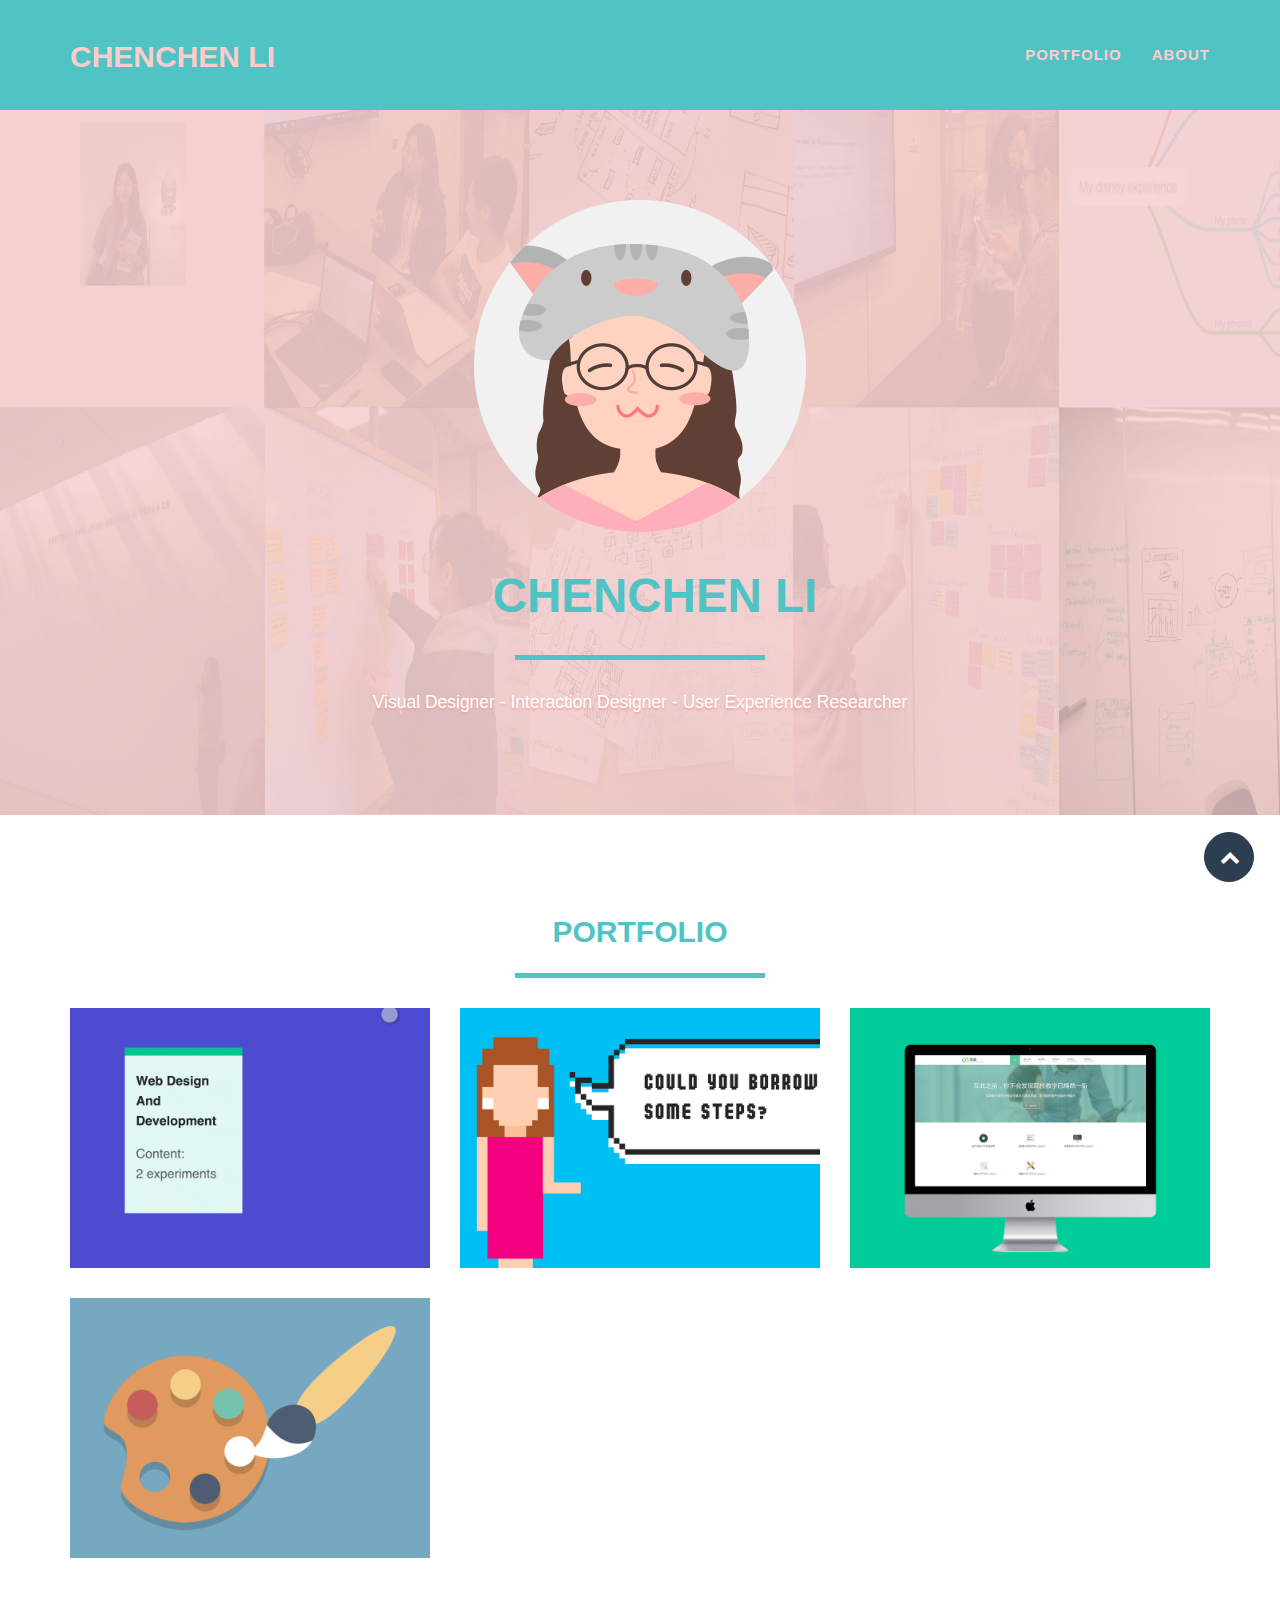
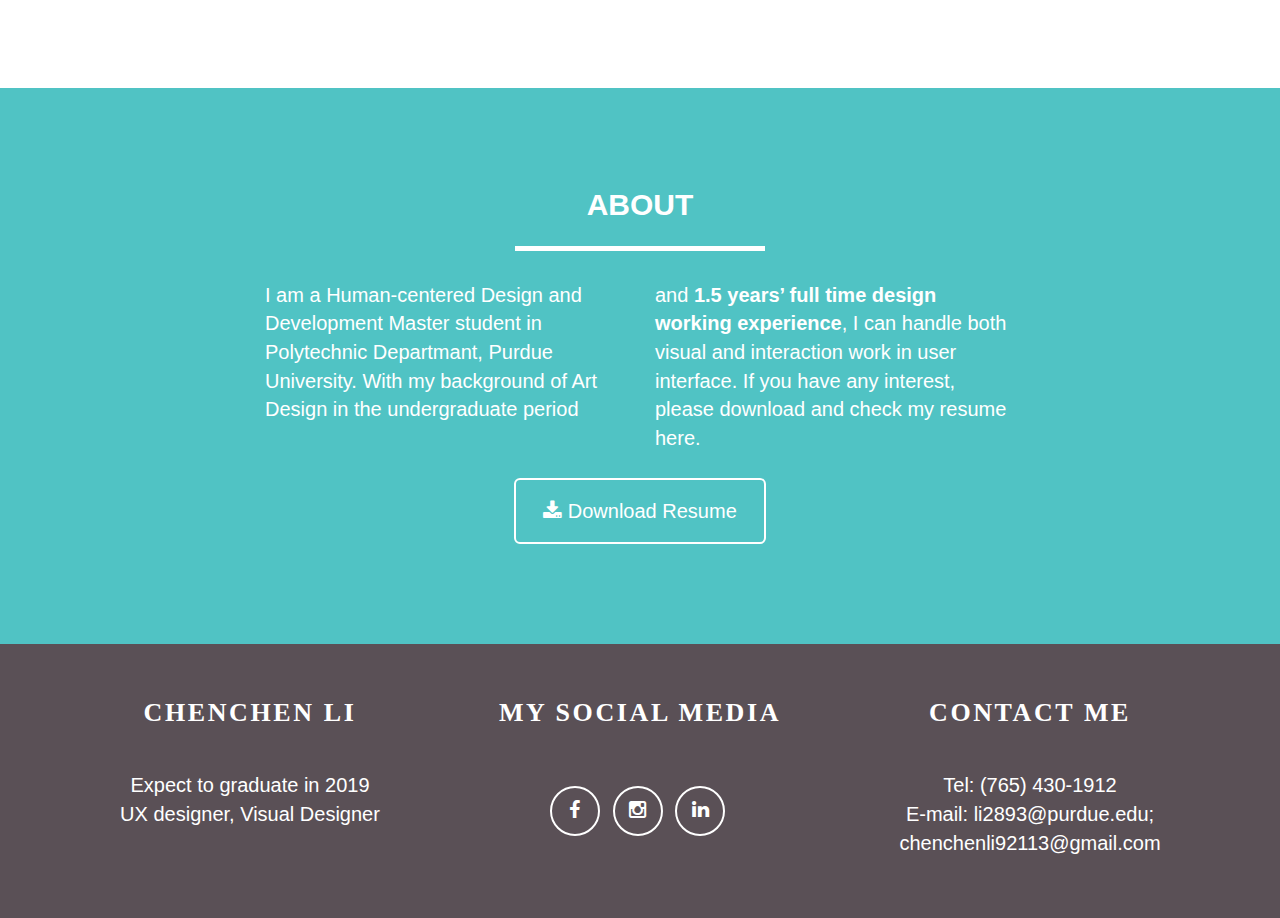
<file: index.html>
<!DOCTYPE html>
<html lang="en">

<head>

    <meta charset="utf-8">
    <meta http-equiv="X-UA-Compatible" content="IE=edge">
    <meta name="viewport" content="width=device-width, initial-scale=1">
    <meta name="description" content="">
    <meta name="author" content="">

    <title>CHENCHEN LI</title>

    <!-- Bootstrap Core CSS - Uses Bootswatch Flatly Theme: http://bootswatch.com/flatly/ -->

    <link href="css/bootstrap.min.css" rel="stylesheet">

    <!-- Custom CSS -->
    <link href="css/freelancer.css" rel="stylesheet">

    <!-- Custom Fonts -->
    <link href="font-awesome-4.1.0/css/font-awesome.min.css" rel="stylesheet" type="text/css">
    <style>
        .navbar-nav>li>a{
            font-size: 15px;
        }
    </style>

</head>

<body id="page-top" class="index">

    <!-- Navigation -->
    <nav class="navbar navbar-default navbar-fixed-top">
        <div class="container">
            <!-- Brand and toggle get grouped for better mobile display -->
            <div class="navbar-header page-scroll">
                <button type="button" class="navbar-toggle" data-toggle="collapse" data-target="#bs-example-navbar-collapse-1">
                    <span class="sr-only">CHENCHEN LI</span>
                    <span class="icon-bar"></span>
                    <span class="icon-bar"></span>
                </button>
                <a class="navbar-brand" href="#page-top">CHENCHEN LI</a>
            </div>

            <!-- Collect the nav links, forms, and other content for toggling -->
            <div class="collapse navbar-collapse" id="bs-example-navbar-collapse-1">
                <ul class="nav navbar-nav navbar-right">
                    <li class="hidden">
                        <a href="#page-top"></a>
                    </li>
                    <li class="page-scroll">
                        <a href="#portfolio">Portfolio</a>
                    </li>
                    <li class="page-scroll">
                        <a href="#about">About</a>
                    </li>
                </ul>
            </div>
            <!-- /.navbar-collapse -->
        </div>
        <!-- /.container-fluid -->
    </nav>

    <!-- Header -->
    <header style="background: #555 url(img/homepage.jpg) no-repeat;
    background-size: 100% 100%;">
        <div class="container">
            <div class="row">
                <div class="col-lg-12">
                    <img class="img-responsive" src="img/profile.png" alt="">
                    <div class="intro-text">
                        <span class="name">CHENCHEN LI</span>
                        <hr class="star-light">
                        <span class="skills" style="color: #fff;text-shadow:0 2px 2px #efa59b">Visual Designer - Interaction Designer - User Experience Researcher</span>
                    </div>

                </div>
            </div>
        </div>
    </header>

    <!-- Portfolio Grid Section -->
    <section id="portfolio">
        <div class="container">
            <div class="row">
                <div class="col-lg-12 text-center">
                    <h2 class="default-color">Portfolio</h2>
                    <hr class="star-primary">
                </div>
            </div>
            <div class="row">
                <div class="col-sm-4 portfolio-item">
                    <a href="projectOne.html" class="portfolio-link" >
                        <div class="caption">
                            <div class="caption-content">
                                <i class="fa fa-search-plus fa-3x"></i>
                            </div>
                        </div>
                        <img src="img/portfolio/project1.gif" class="img-responsive" alt="">
                    </a>
                </div>
                <div class="col-sm-4 portfolio-item">
                    <a href="projectTwo.html" class="portfolio-link">
                        <div class="caption">
                            <div class="caption-content">
                                <i class="fa fa-search-plus fa-3x"></i>
                            </div>
                        </div>
                        <img src="img/portfolio/cake.png" class="img-responsive" alt="">
                    </a>
                </div>
                <div class="col-sm-4 portfolio-item">
                    <a href="projectThree.html" class="portfolio-link">
                        <div class="caption">
                            <div class="caption-content">
                                <i class="fa fa-search-plus fa-3x"></i>
                            </div>
                        </div>
                        <img src="img/portfolio/circus.png" class="img-responsive" alt="">
                    </a>
                </div>
                <div class="col-sm-4 portfolio-item">
                    <a href="http://mal51.lofter.com" class="portfolio-link" target="_blank">
                        <div class="caption">
                            <div class="caption-content">
                                <i class="fa fa-search-plus fa-3x"></i>
                            </div>
                        </div>
                        <img src="img/portfolio/game.png" class="img-responsive" alt="">
                    </a>
               <!--  </div>
                <div class="col-sm-4 portfolio-item">
                    <a href="projectOne.html" class="portfolio-link">
                        <div class="caption">
                            <div class="caption-content">
                                <i class="fa fa-search-plus fa-3x"></i>
                            </div>
                        </div>
                        <img src="img/portfolio/safe.png" class="img-responsive" alt="">
                    </a>
                </div>
                <div class="col-sm-4 portfolio-item">
                    <a href="projectOne.html" class="portfolio-link">
                        <div class="caption">
                            <div class="caption-content">
                                <i class="fa fa-search-plus fa-3x"></i>
                            </div>
                        </div>
                        <img src="img/portfolio/submarine.png" class="img-responsive" alt="">
                    </a>
                </div> -->
            </div>
        </div>
    </section>

    <!-- About Section -->
    <section class="success" id="about">
        <div class="container">
            <div class="row">
                <div class="col-lg-12 text-center">
                    <h2>About</h2>
                    <hr class="star-light" style="border-color: #fff">
                </div>
            </div>
            <div class="row">
                <div class="col-lg-4 col-lg-offset-2">
                    <p>I am a Human-centered Design and Development Master student in Polytechnic Departmant, Purdue University. With my background of Art Design in the undergraduate period</p>
                </div>
                <div class="col-lg-4">
                    <p>and <strong>1.5 years’ full time design working experience</strong>, I can handle both visual and interaction work in user interface.
                        If you have any interest, please download and check my resume here.</p>
                </div>
                <div class="col-lg-8 col-lg-offset-2 text-center">
                    <a href="pdf/resume - Chenchen Li.pdf" class="btn btn-lg btn-outline" target="_blank">
                        <i class="fa fa-download"></i> Download Resume
                    </a>
                </div>
            </div>
        </div>
    </section>

    <!-- Footer -->
    <footer class="text-center">
        <div class="footer-below">
            <div class="container">
                <div class="row">
                    <div class="col-md-4 col-sm-4">
                        <p class="title">Chenchen Li</p>
                        <P>Expect to graduate in 2019<br/>
                            UX designer, Visual Designer</P>
                    </div>
                    <div class="col-md-4 col-sm-4">
                        <p class="title">MY social media</p>
                        <ul class="list-inline">
                            <li>
                                <a href="https://www.facebook.com/profile.php?id=100011377654258" class="btn-social btn-outline"><i class="fa fa-fw fa-facebook"></i></a>
                            </li>
                            <li>
                                <a href="https://www.instagram.com/iloveyokokanno/" class="btn-social btn-outline"><i class="fa fa-fw fa-instagram"></i></a>
                            </li>
                           <!--  <li>
                                <a href="https://twitter.com/meallee1" class="btn-social btn-outline"><i class="fa fa-fw fa-twitter"></i></a>
                            </li> -->
                            <li>
                                <a href="https://www.linkedin.com/in/chenchen-li-176024152/" class="btn-social btn-outline"><i class="fa fa-fw fa-linkedin"></i></a>
                            </li>
                           <!--  <li>
                                <a href="#" class="btn-social btn-outline"><i class="fa fa-fw fa-dribbble"></i></a>
                            </li> -->
                        </ul>

                    </div>
                    <div class="col-md-4 col-sm-4">
                        <p class="title">CONTACT ME</p>
                        <P>Tel: (765) 430-1912<br/>
                        E-mail: li2893@purdue.edu;<br/>
                        chenchenli92113@gmail.com</p>
                    </div>
                </div>
            </div>
        </div>
    </footer>

    <!-- Scroll to Top Button (Only visible on small and extra-small screen sizes) -->
    <div class="scroll-top page-scroll visible-xs visble-sm">
        <a class="btn btn-primary" href="#page-top">
            <i class="fa fa-chevron-up"></i>
        </a>
    </div>
    <!-- jQuery Version 1.11.0 -->
    <script src="js/jquery-1.11.0.js"></script>

    <!-- Bootstrap Core JavaScript -->
    <script src="js/bootstrap.min.js"></script>

    <!-- Plugin JavaScript -->
    <script src="js/jquery.easing.min.js"></script>
    <script src="js/classie.js"></script>
    <script src="js/cbpAnimatedHeader.js"></script>
    
    <!-- Custom Theme JavaScript -->
    <script src="js/freelancer.js"></script>


</body>
</html>
</file>
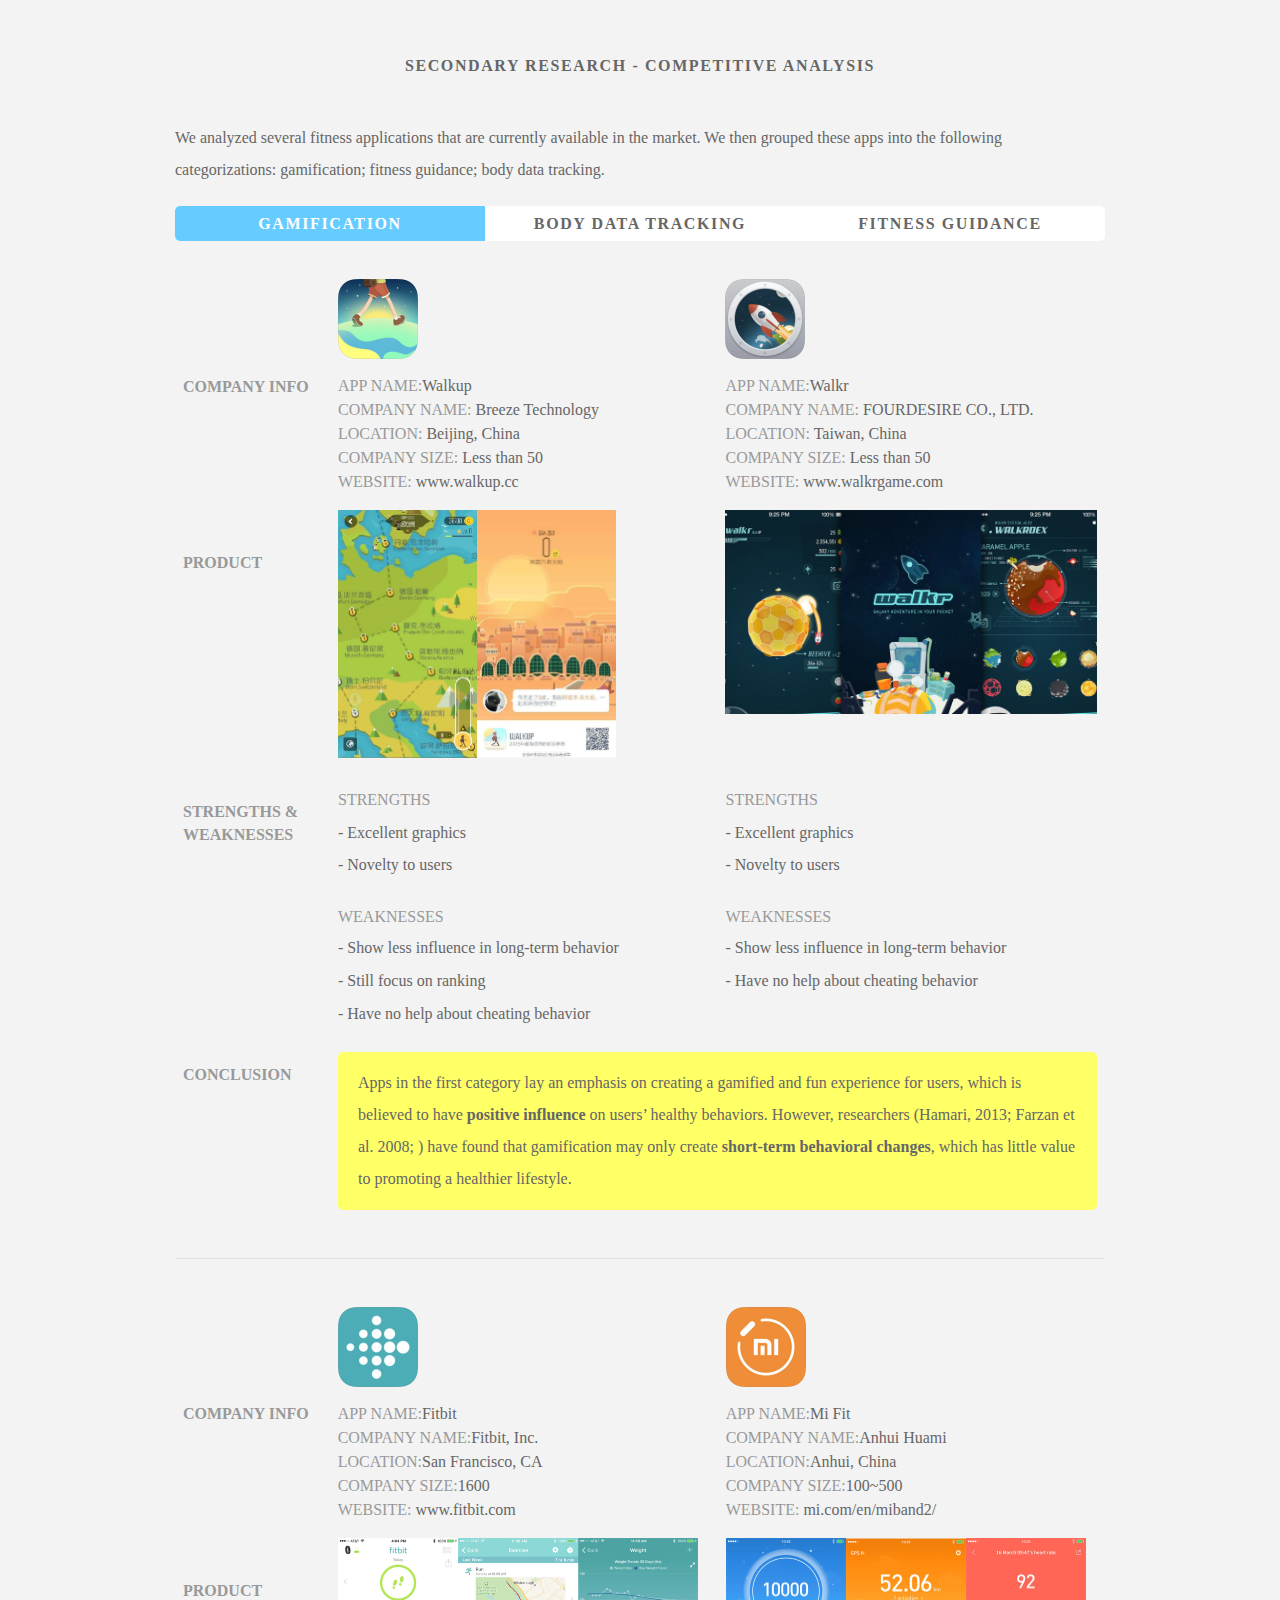
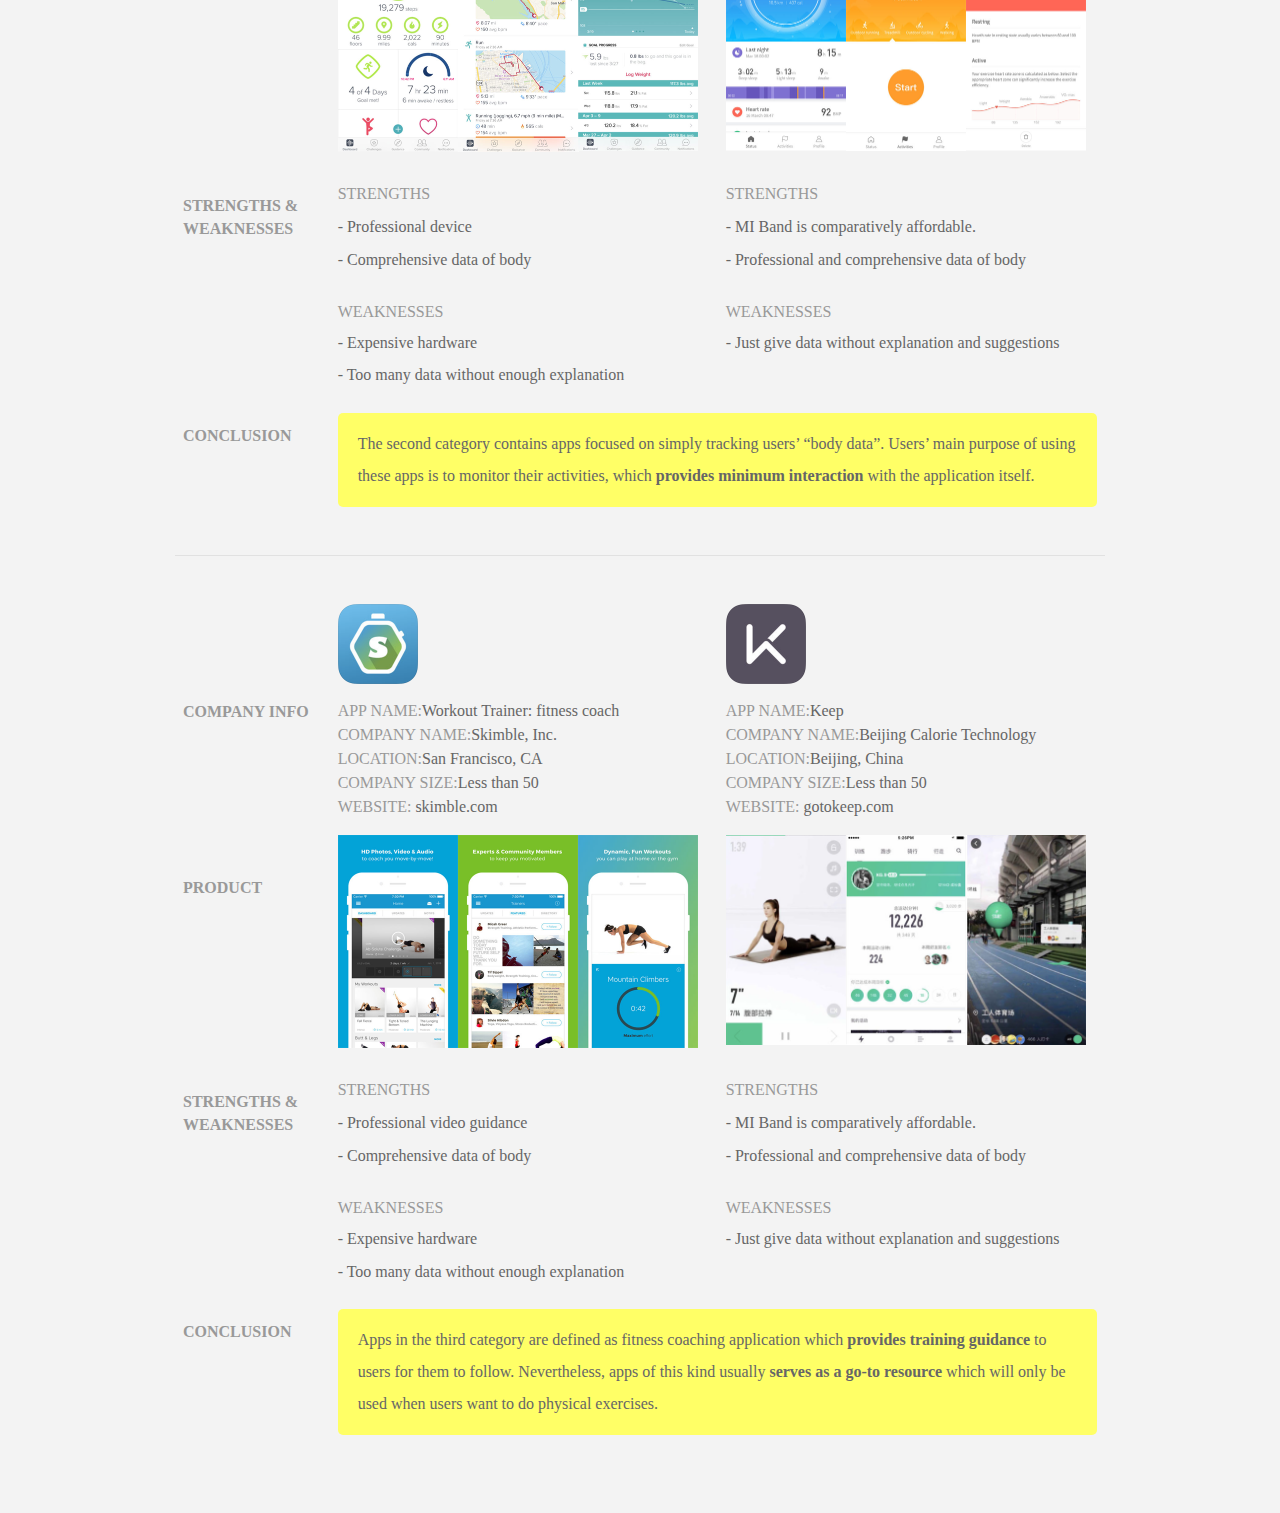
<file: projectfour.html>
<!DOCTYPE html>
<html lang="en">

<head>

    <meta charset="utf-8">
    <meta http-equiv="X-UA-Compatible" content="IE=edge">
    <meta name="viewport" content="width=device-width, initial-scale=1">
    <meta name="description" content="CHENCHEN LI，CHENCHEN LI，CHENCHEN LI，profile">
    <meta name="author" content="">

    <title>CHENCHEN LI</title>

    <!-- Bootstrap Core CSS - Uses Bootswatch Flatly Theme: http://bootswatch.com/flatly/ -->
    <link href="css/bootstrap.min.css" rel="stylesheet">

    <!-- Custom CSS -->
    <link href="css/freelancer.css" rel="stylesheet">

    <!-- Custom Fonts -->
    <link href="font-awesome-4.1.0/css/font-awesome.min.css" rel="stylesheet" type="text/css">
    <style>
        .container {
            width: 960px !important;
        }
    </style>

</head>

<body id="page-top" class="detail-wrap">



         
<section class="part part-five">
    <div class="container">
        <p class="title text-center">secondary research - Competitive Analysis</p>

        <p>We analyzed several fitness applications that are currently available in the market. We then grouped these
            apps into the following categorizations: gamification; fitness guidance; body data tracking.</p>

        <div class="row target">
            <a href="#table1" class="col-md-4 col-sm-4  active" id="table11">
                <p class="title text-center">gamification</p>
            </a>
            <a href="#table2" class="col-md-4 col-sm-4" id="table22">
                <p class="title text-center">body data tracking</p>
            </a>
            <a href="#table3" class="col-md-4 col-sm-4" id="table33">
                <p class="title text-center">fitness guidance</p>
            </a>
        </div>
        <table class="table research" id="table1CONPETITIVE">
            <tr class="row research-tr">
                <td class="col-md-2 col-sm-2" style="vertical-align: middle"><p class="title">Company info</p></td>
                <td class="col-md-5 col-sm-5">
                    <img src="img/proPart4.png" width="80" class="app-img">

                    <p><span class="label-title">app name:</span>Walkup</p>

                    <p><span class="label-title">company name:</span> Breeze Technology</p>

                    <p><span class="label-title">location:</span> Beijing, China</p>

                    <p><span class="label-title">company size:</span> Less than 50</p>

                    <p><span class="label-title">website: </span>www.walkup.cc</p>
                </td>
                <td class="col-md-5 col-sm-5">
                    <img src="img/proPart6.png" width="80" class="app-img">

                    <p><span class="label-title">app name:</span>Walkr</p>

                    <p><span class="label-title">company name:</span> FOURDESIRE CO., LTD.</p>

                    <p><span class="label-title">location:</span> Taiwan, China</p>

                    <p><span class="label-title">company size:</span> Less than 50</p>

                    <p><span class="label-title">website: </span>www.walkrgame.com</p>
                </td>
            </tr>
            <tr class="row">
                <td class="col-md-2 col-sm-2" style="padding-top: 50px"><p class="title">product</p></td>
                <td class="col-md-5 col-sm-5">
                    <img src="img/proPart5.png" width="278" class="app-img">
                </td>
                <td class="col-md-5 col-sm-5">
                    <img src="img/proPart7.png" class="img-responsive app-img">
                </td>
            </tr>
            <tr class="row">
                <td class="col-md-2 col-sm-2" style="padding-top: 20px"><p class="title">STRENGTHS & WEAKNESSES</p></td>
                <td class="col-md-5 col-sm-5">
                    <p class="label-title">strengths</p>

                    <p>- Excellent graphics</p>

                    <p>- Novelty to users</p>

                    <p class="label-title override">weaknesses</p>

                    <p>- Show less influence in long-term behavior</p>

                    <p>- Still focus on ranking</p>

                    <p>- Have no help about cheating behavior</p>
                </td>
                <td class="col-md-5 col-sm-5">
                    <p class="label-title">strengths</p>

                    <p>- Excellent graphics</p>

                    <p>- Novelty to users</p>

                    <p class="label-title override">weaknesses</p>

                    <p>- Show less influence in long-term behavior</p>

                    <p>- Have no help about cheating behavior</p>
                </td>
            </tr>
            <tr class="row">
                <td class="col-md-2 col-sm-2" style="padding-top: 20px"><p class="title">Conclusion</p></td>
                <td class="col-md-10 col-sm-10" colspan="2">
                    <p class="colspan">Apps in the first category lay an emphasis on creating a gamified and fun
                        experience for users,
                        which is believed to have <strong>positive influence</strong> on users’ healthy behaviors.
                        However,
                        researchers (Hamari, 2013; Farzan et al. 2008; ) have found that gamification may only create
                        <strong>short-term behavioral changes</strong>,
                        which has little value to promoting a healthier lifestyle. </p>
                </td>
            </tr>
        </table>
        <div class="hr"></div>
        <table class="table research" id="table2">
            <tr class="row research-tr">
                <td class="col-md-2 col-sm-2" style="vertical-align: middle"><p class="title">Company info</p></td>
                <td class="col-md-5 col-sm-5">
                    <img src="img/proPart8.png" width="80" class="app-img">

                    <p><span class="label-title">app name:</span>Fitbit</p>

                    <p><span class="label-title">company name:</span>Fitbit, Inc.</p>

                    <p><span class="label-title">location:</span>San Francisco, CA</p>

                    <p><span class="label-title">company size:</span>1600</p>

                    <p><span class="label-title">website: </span>www.fitbit.com</p>
                </td>
                <td class="col-md-5 col-sm-5">
                    <img src="img/proPart10.png" width="80" class="app-img">

                    <p><span class="label-title">app name:</span>Mi Fit</p>

                    <p><span class="label-title">company name:</span>Anhui Huami</p>

                    <p><span class="label-title">location:</span>Anhui, China</p>

                    <p><span class="label-title">company size:</span>100~500</p>

                    <p><span class="label-title">website: </span>mi.com/en/miband2/</p>
                </td>
            </tr>
            <tr class="row">
                <td class="col-md-2 col-sm-2" style="padding-top: 50px"><p class="title">product</p></td>
                <td class="col-md-5 col-sm-5" style="padding-right: 20px">
                    <img src="img/proPart9.png" class="app-img" width="360">
                </td>
                <td class="col-md-5 col-sm-5">
                    <img src="img/proPart11.png" class="app-img" width="360">
                </td>
            </tr>
            <tr class="row">
                <td class="col-md-2 col-sm-2" style="padding-top: 20px"><p class="title">STRENGTHS & WEAKNESSES</p></td>
                <td class="col-md-5 col-sm-5">
                    <p class="label-title">strengths</p>

                    <p>- Professional device</p>

                    <p>- Comprehensive data of body</p>

                    <p class="label-title override">weaknesses</p>

                    <p>- Expensive hardware</p>

                    <p>- Too many data without enough explanation</p>
                </td>
                <td class="col-md-5 col-sm-5">
                    <p class="label-title">strengths</p>

                    <p>- MI Band is comparatively affordable.</p>

                    <p>- Professional and comprehensive data of body</p>

                    <p class="label-title override">weaknesses</p>

                    <p>- Just give data without explanation and suggestions</p>
                </td>
            </tr>
            <tr class="row">
                <td class="col-md-2 col-sm-2" style="padding-top: 20px"><p class="title">Conclusion</p></td>
                <td class="col-md-10 col-sm-10" colspan="2">
                    <p class="colspan">
                        The second category contains apps focused on simply tracking users’ “body data”.
                        Users’ main purpose of using these apps is to monitor their activities,
                        which <strong>provides minimum interaction</strong> with the application itself.
                    </p>
                </td>
            </tr>
        </table>
        <div class="hr"></div>
        <table class="table research" id="table3" style="margin-bottom: 0">
            <tr class="row research-tr">
                <td class="col-md-2 col-sm-2" style="vertical-align: middle"><p class="title">Company info</p></td>
                <td class="col-md-5 col-sm-5">
                    <img src="img/proPart12.png" width="80" class="app-img">

                    <p><span class="label-title">app name:</span>Workout Trainer: fitness coach</p>

                    <p><span class="label-title">company name:</span>Skimble, Inc.</p>

                    <p><span class="label-title">location:</span>San Francisco, CA</p>

                    <p><span class="label-title">company size:</span>Less than 50</p>

                    <p><span class="label-title">website: </span>skimble.com</p>
                </td>
                <td class="col-md-5 col-sm-5">
                    <img src="img/proPart14.png" width="80" class="app-img">

                    <p><span class="label-title">app name:</span>Keep</p>

                    <p><span class="label-title">company name:</span>Beijing Calorie Technology</p>

                    <p><span class="label-title">location:</span>Beijing, China</p>

                    <p><span class="label-title">company size:</span>Less than 50</p>

                    <p><span class="label-title">website: </span>gotokeep.com</p>
                </td>
            </tr>
            <tr class="row">
                <td class="col-md-2 col-sm-2" style="padding-top: 50px"><p class="title">product</p></td>
                <td class="col-md-5 col-sm-5" style="padding-right: 20px">
                    <img src="img/proPart13.png" class="app-img" width="360">
                </td>
                <td class="col-md-5 col-sm-5">
                    <img src="img/proPart15.png" class="app-img" width="360">
                </td>
            </tr>
            <tr class="row">
                <td class="col-md-2 col-sm-2" style="padding-top: 20px"><p class="title">STRENGTHS & WEAKNESSES</p></td>
                <td class="col-md-5 col-sm-5">
                    <p class="label-title">strengths</p>

                    <p>- Professional video guidance</p>

                    <p>- Comprehensive data of body</p>

                    <p class="label-title override">weaknesses</p>

                    <p>- Expensive hardware</p>

                    <p>- Too many data without enough explanation</p>
                </td>
                <td class="col-md-5 col-sm-5">
                    <p class="label-title">strengths</p>

                    <p>- MI Band is comparatively affordable.</p>

                    <p>- Professional and comprehensive data of body</p>

                    <p class="label-title override">weaknesses</p>

                    <p>- Just give data without explanation and suggestions</p>
                </td>
            </tr>
            <tr class="row">
                <td class="col-md-2 col-sm-2" style="padding-top: 20px"><p class="title">Conclusion</p></td>
                <td class="col-md-10 col-sm-10" colspan="2">
                    <p class="colspan">
                        Apps in the third category are defined as fitness coaching application which <strong>provides
                        training guidance</strong> to users for them to follow.
                        Nevertheless,
                        apps of this kind usually <strong>serves as a go-to resource</strong> which will only be used
                        when users want to do physical exercises.
                    </p>
                </td>
            </tr>
        </table>
    </div>

</section>



<script src="js/jquery-1.11.0.js"></script>
<script type="text/javascript" src="js/bootstrap.min.js"></script>
<script src="js/guide.js"></script>
<script>
    window.onscroll = function () {
        $(window).scroll(function () {
            var top = $(window).scrollTop();

            if (top >= 536 && top < 3402) {
                $('.target').addClass('fixed-top');
            } else {
                $('.target').removeClass('fixed-top');
            }
            for (var i = 1; i < 4; i++) {
                if ($("#table" + i).offset().top <= top) {
                    $('.target .col-md-4').removeClass('active');
                    $("#table" + i + i).addClass('active');
                }
            }
        })
    };

</script>

</body>
</html>
</file>
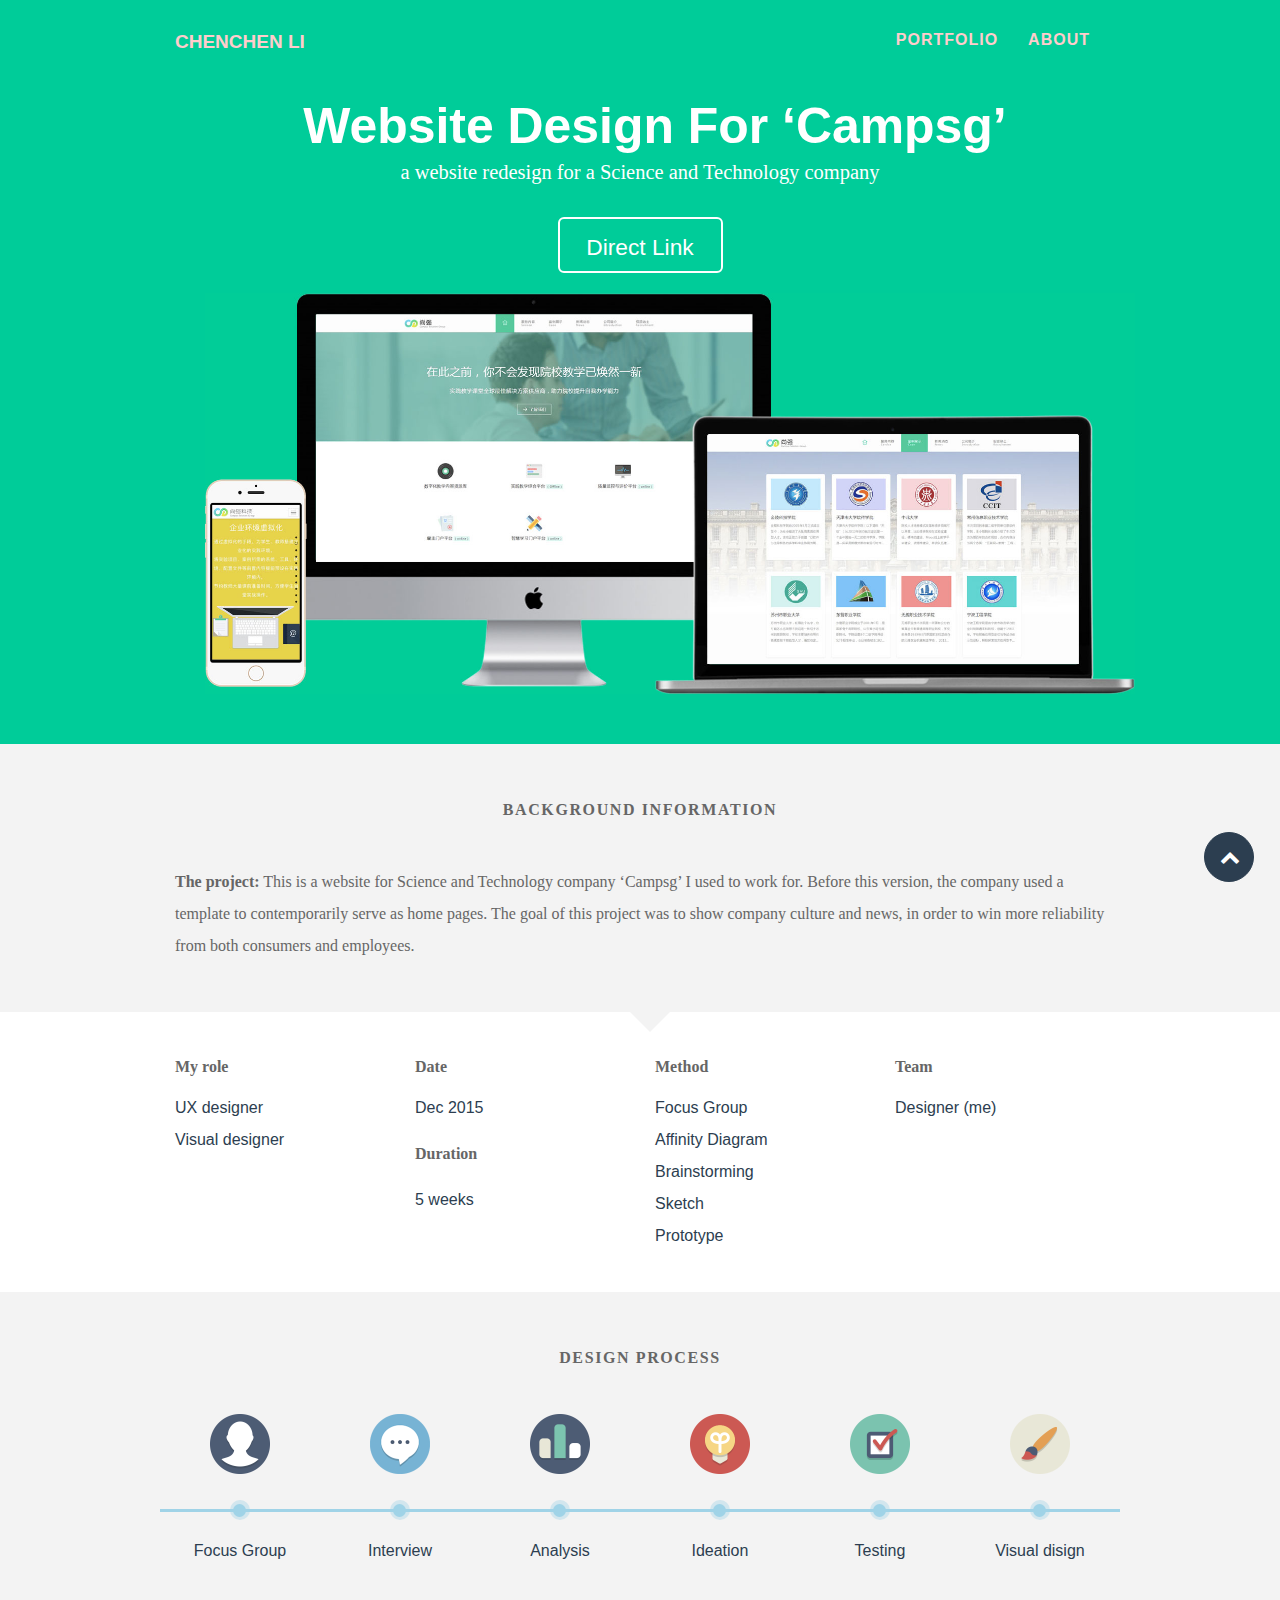
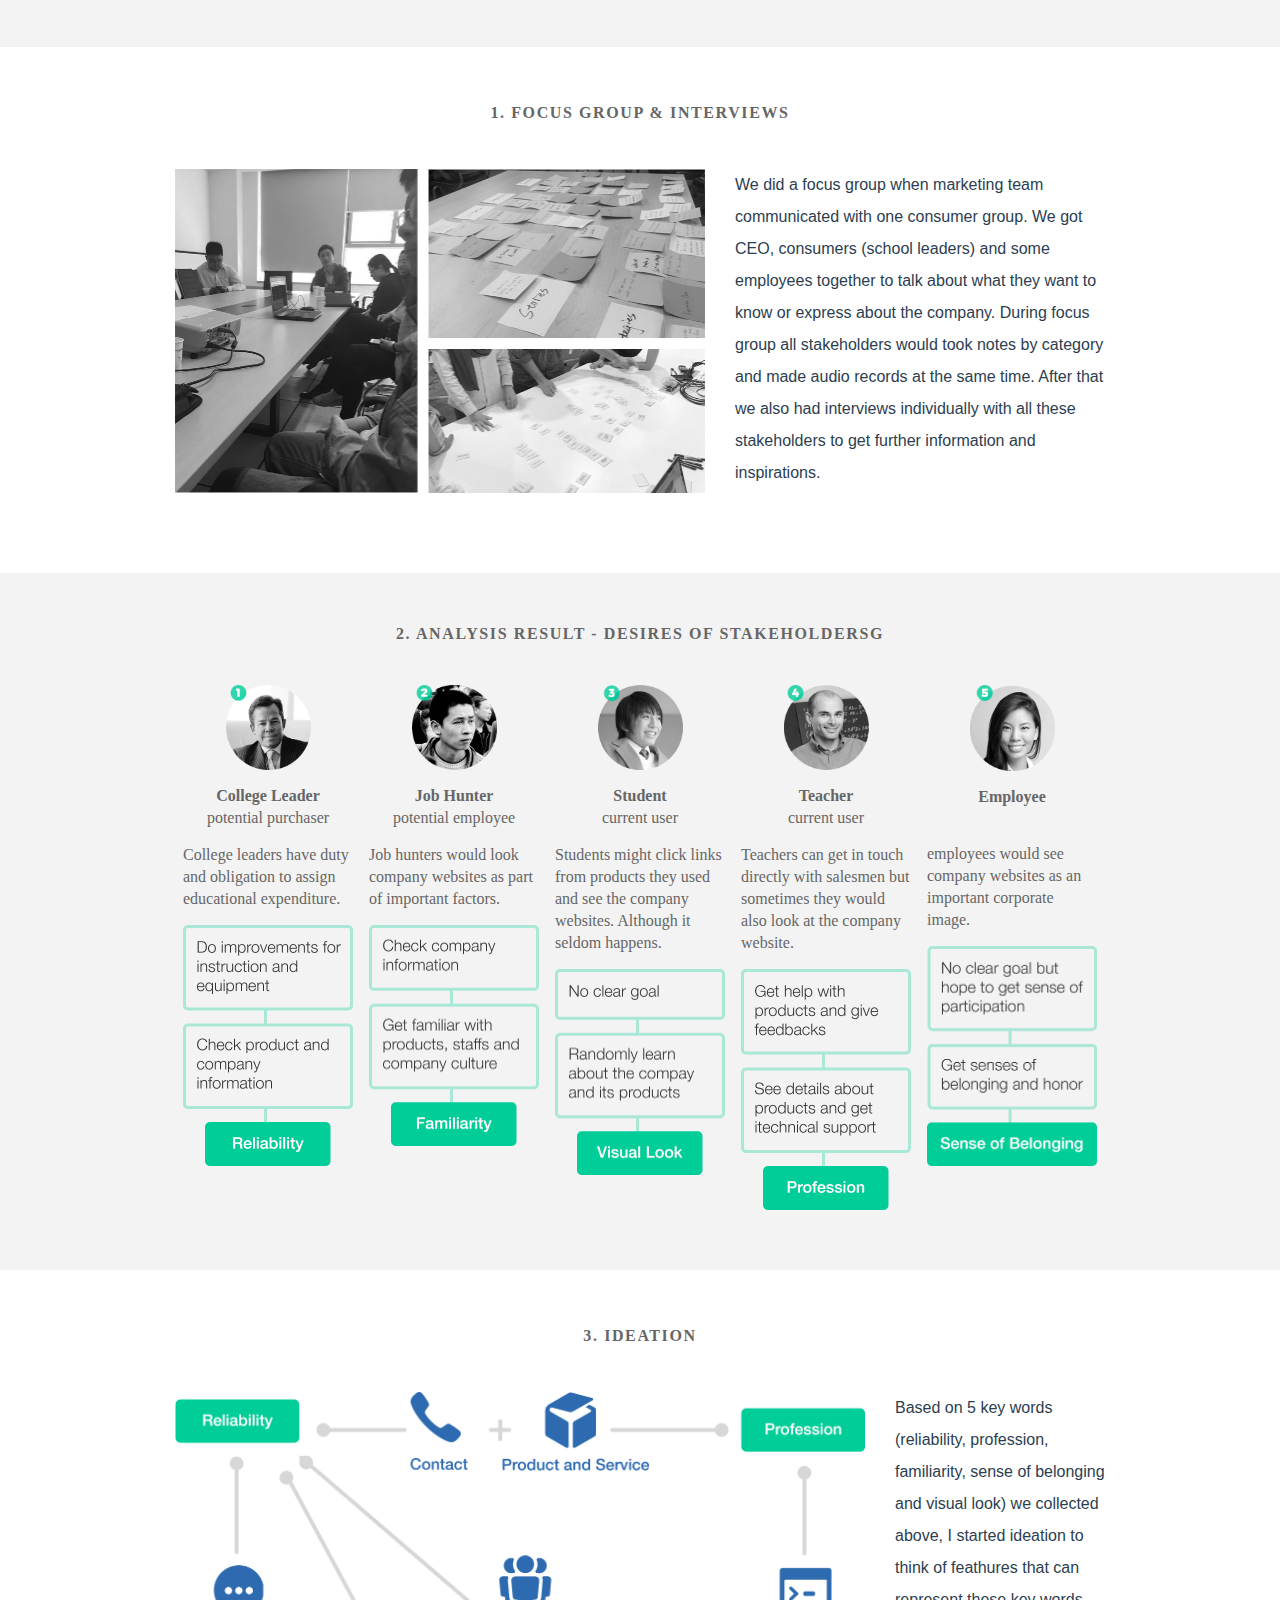
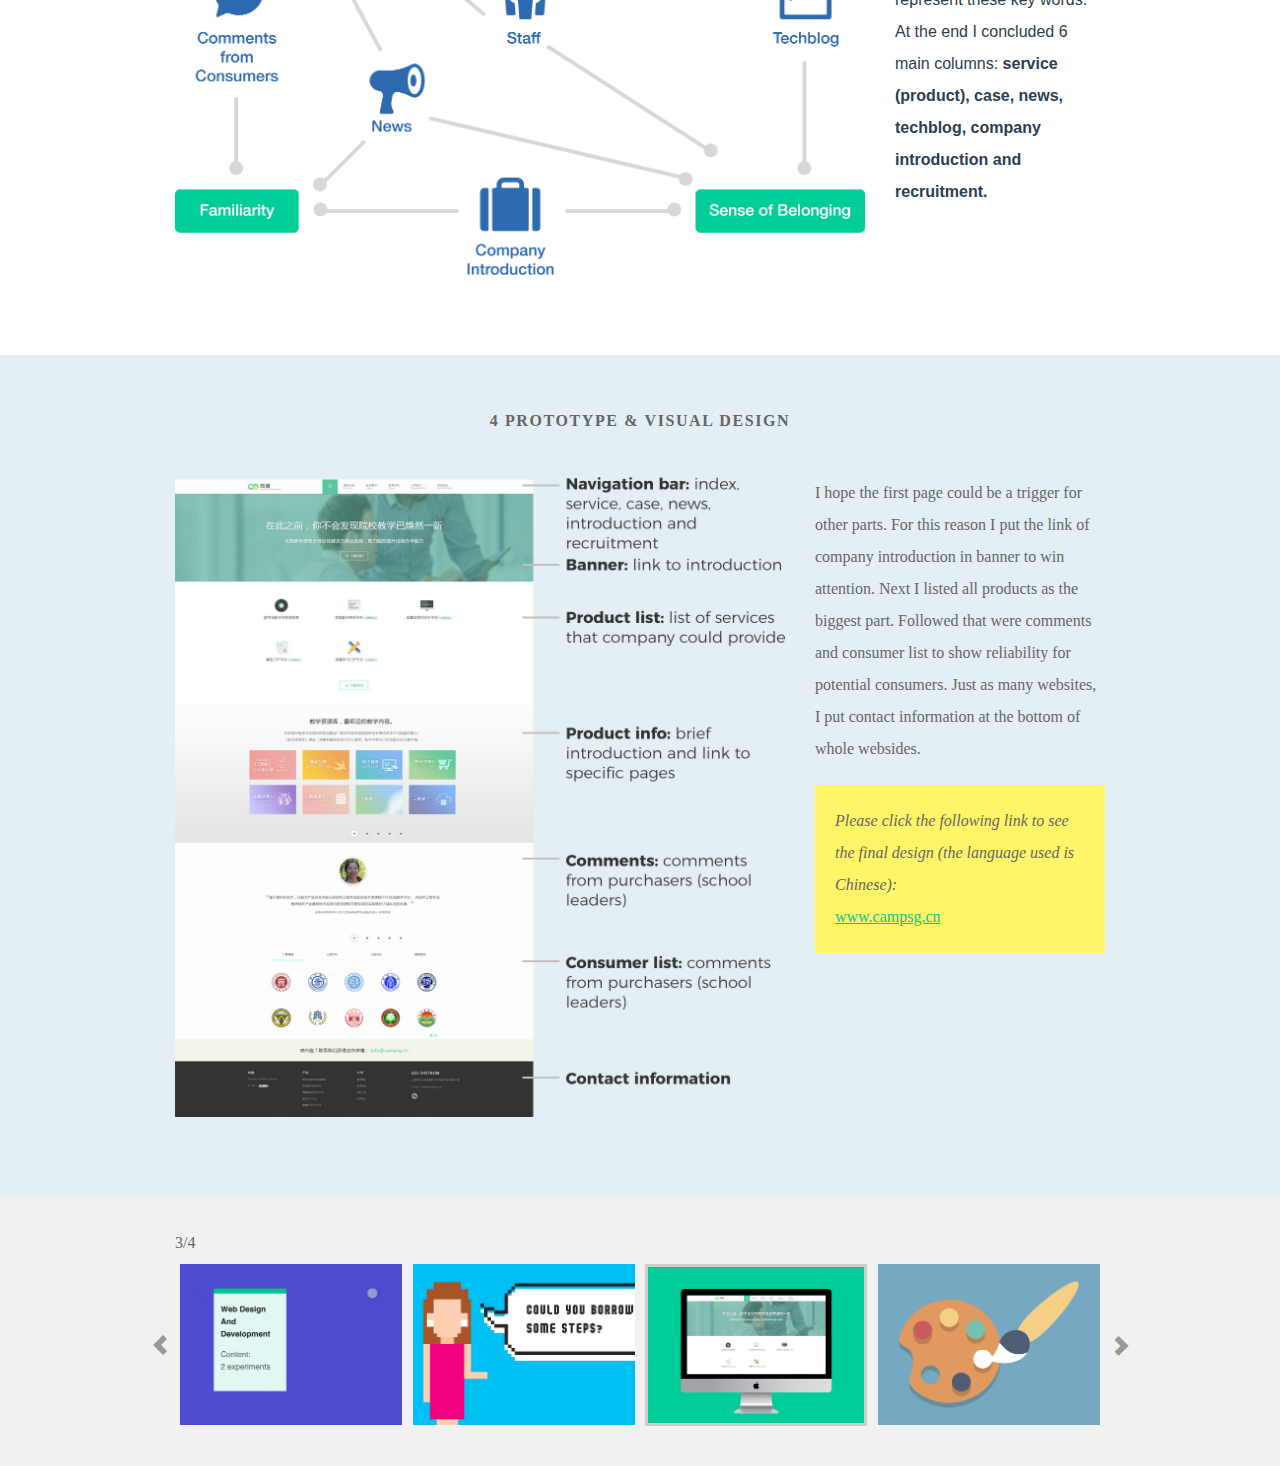
<file: projectThree.html>
<!DOCTYPE html>
<html lang="en">

<head>

    <meta charset="utf-8">
    <meta http-equiv="X-UA-Compatible" content="IE=edge">
    <meta name="viewport" content="width=device-width, initial-scale=1">
    <meta name="description" content="CHENCHEN LI，CHENCHEN LI，CHENCHEN LI，profile">
    <meta name="author" content="">

    <title>CHENCHEN LI</title>

    <!-- Bootstrap Core CSS - Uses Bootswatch Flatly Theme: http://bootswatch.com/flatly/ -->
    <link href="css/bootstrap.min.css" rel="stylesheet">

    <!-- Custom CSS -->
    <link href="css/freelancer.css" rel="stylesheet">
    <!-- Custom Fonts -->
    <link href="font-awesome-4.1.0/css/font-awesome.min.css" rel="stylesheet" type="text/css">
    <style>
        .container {
            width: 960px !important;
        }
    </style>

</head>

<body id="page-top" class="detail-wrap">

    <!-- Header -->
    <header class="override pro-three">

        <!-- Navigation -->
        <nav class="navbar navbar-default" style="margin-bottom: 0;background-color: #00cc99;">
            <div class="container" style="padding-bottom: 0">
                <!-- Brand and toggle get grouped for better mobile display -->
                <div class="navbar-header page-scroll">
                    <button type="button" class="navbar-toggle" data-toggle="collapse" data-target="#bs-example-navbar-collapse-1">
                        <span class="sr-only">CHENCHEN LI</span>
                        <span class="icon-bar"></span>
                        <span class="icon-bar"></span>
                    </button>
                    <a class="navbar-brand" href="index.html">CHENCHEN LI</a>
                </div>

                <!-- Collect the nav links, forms, and other content for toggling -->
                <div class="collapse navbar-collapse" id="bs-example-navbar-collapse-1">
                     <ul class="nav navbar-nav navbar-right">
                    <li class="hidden">
                        <a href="index.html"></a>
                    </li>
                    <li class="page-scroll">
                        <a href="index.html#portfolio">Portfolio</a>
                    </li>
                    <li class="page-scroll">
                        <a href="index.html#about">About</a>
                    </li>

                </ul>
                </div>
                <!-- /.navbar-collapse -->
            </div>
            <!-- /.container-fluid -->
        </nav>
        <div class="container pro-three-header">
            <div class="row">
                <div class="col-lg-12 text-center">
                    <div class="intro-text">
                        <span class="name override">Website Design for ‘Campsg’</span>
                        <span class="skills override">a website redesign for a Science and Technology company</span>
                    </div>
                    <a href="http://www.campsg.cn" class="btn btn-lg btn-outline btn-blue">
                        Direct Link
                    </a>
                    <img class="img-responsive" src="img/projectThree/headerBac.jpg" alt="">
                </div>
            </div>
        </div>
    </header>

    <section class="part part-one">
        <div class="container">
            <p class="title text-center">Background information</p>
            <p class="part-one-content">
                <strong>The project:</strong>
                This is a website for Science and Technology company ‘Campsg’ I used to work for. Before this version,  the company used a template to contemporarily serve as home pages. The goal of this project was to  show company culture and news, in order to win more reliability from both consumers and employees.
            </p>
        </div>
    </section>
    <section class="part part-two override">
        <div class="container">
            <div class="row">
                <div class="col-md-3 col-sm-3 role">
                    <p class="role-title">
                        My role
                    </p>
                    <ul class="role-list">
                        <li class="role-li">
                            UX designer
                        </li>
                        <li class="role-li">
                            Visual designer
                        </li>
                    </ul>
                </div>
                <div class="col-md-3 col-sm-3 role">
                    <p class="role-title">
                        Date
                    </p>
                    <ul class="role-list">
                        <li class="role-li">
                            Dec 2015
                        </li>
                    </ul>
                    <p class="role-title override">
                        Duration
                    </p>
                    <ul class="role-list">
                        <li class="role-li">
                            5 weeks
                        </li>
                    </ul>
                </div>
                <div class="col-md-3 col-sm-3 role">
                    <p class="role-title">
                        Method
                    </p>
                    <ul class="role-list">
                        <li class="role-li">
                            Focus Group
                        </li>
                        <li class="role-li">
                            Affinity Diagram
                        </li>
                        <li class="role-li">
                            Brainstorming
                        </li>
                        <li class="role-li">
                            Sketch
                        </li>
                        <li class="role-li">
                            Prototype
                        </li>
                    </ul>
                </div>
                <div class="col-md-3 col-sm-3 role">
                    <p class="role-title">
                        Team
                    </p>
                    <ul class="role-list">
                        <li class="role-li">
                            Designer (me)
                        </li>
                    </ul>
                </div>
            </div>
        </div>
    </section>

    <section class="part part-three">
        <div class="container">
            <p class="title text-center">design process</p>
            <div class="row">
                <div class="col-md-2 col-sm-2 text-center">
                    <div class="design-img">
                        <i class="design-ico group"></i>
                    </div>
                    <div class="design-circle">
                        <span class="circle-one"></span>
                        <span class="circle-two"></span>
                        <span class="line"></span>
                    </div>
                    <div class="design-content">
                        Focus Group
                    </div>
                </div>
                <div class="col-md-2 col-sm-2 text-center">
                    <div class="design-img">
                        <i class="design-ico interview"></i>
                    </div>
                    <div class="design-circle">
                        <span class="circle-one"></span>
                        <span class="circle-two"></span>
                        <span class="line"></span>
                    </div>
                    <div class="design-content">
                        Interview
                    </div>
                </div>
                <div class="col-md-2 col-sm-2 text-center">
                    <div class="design-img">
                        <i class="design-ico analysis"></i>
                    </div>
                    <div class="design-circle">
                        <span class="circle-one"></span>
                        <span class="circle-two"></span>
                        <span class="line"></span>
                    </div>
                    <div class="design-content">
                        Analysis
                    </div>
                </div>
                <div class="col-md-2 col-sm-2 text-center">
                    <div class="design-img">
                        <i class="design-ico lightbulb"></i>
                    </div>
                    <div class="design-circle">
                        <span class="circle-one"></span>
                        <span class="circle-two"></span>
                        <span class="line"></span>
                    </div>
                    <div class="design-content">
                        Ideation
                    </div>
                </div>
                <div class="col-md-2 col-sm-2 text-center">
                    <div class="design-img">
                        <i class="design-ico check"></i>
                    </div>
                    <div class="design-circle">
                        <span class="circle-one"></span>
                        <span class="circle-two"></span>
                        <span class="line"></span>
                    </div>
                    <div class="design-content">
                        Testing
                    </div>
                </div>
                <div class="col-md-2 col-sm-2 text-center">
                    <div class="design-img">
                        <i class="design-ico paintbrush"></i>
                    </div>
                    <div class="design-circle">
                        <span class="circle-one"></span>
                        <span class="circle-two"></span>
                        <span class="line"></span>
                    </div>
                    <div class="design-content">
                        Visual disign
                    </div>
                </div>
            </div>
        </div>
    </section>

    <section class="part part-four override" style="padding-bottom: 80px">
        <div class="container">
            <p class="title text-center">1. Focus Group & Interviews</p>
            <div class="row">
                <div class="col-md-7 col-sm-7">
                    <img src="img/projectThree/group.jpg" class="img-responsive">
                </div>
                <div class="col-md-5 col-sm-5 ">
                    We did a focus group when marketing team communicated with one consumer group. We got CEO, consumers (school leaders) and some employees together to talk about what they want to know or express about the company. During focus group all stakeholders would took notes by category and made audio records at the same time.
                    After that we also had interviews individually with all these stakeholders to get further information and inspirations.
                </div>
            </div>
        </div>
    </section>

    <section class="part part-five project-three">
        <div class="container">
            <p class="title text-center">2. analysis result - desires of stakeholdersg</p>
            <div class="clearfix">
                <div class="user-wrap">
                    <div class="usr-header text-center">
                        <img src="img/projectThree/user1.png" width="50%">
                        <p class="martop15"><strong>College Leader</strong></p>
                        <p class="marbot15">potential purchaser</p>
                    </div>
                    <p class="marbot15">College leaders have duty and obligation to assign educational expenditure. </p>
                    <img src="img/projectThree/reliablitity.png"  class="img-responsive">
                </div>
                <div class="user-wrap">
                    <div class="usr-header text-center">
                        <img src="img/projectThree/user2.png" width="50%">
                        <p class="martop15"><strong>Job Hunter</strong></p>
                        <p class="marbot15">potential employee</p>
                    </div>
                    <p class="marbot15">Job hunters would look company websites as part of important factors.</p>
                    <img src="img/projectThree/fami.png" class="img-responsive">
                </div>
                <div class="user-wrap">
                    <div class="usr-header text-center">
                        <img src="img/projectThree/user3.png" width="50%">
                        <p class="martop15"><strong>Student</strong></p>
                        <p class="marbot15">current user</p>
                    </div>
                    <p class="marbot15">Students might click links from products they used and see the company websites. Although it seldom happens. </p>
                    <img src="img/projectThree/visual.png"  class="img-responsive">
                </div>
                <div class="user-wrap">
                    <div class="usr-header text-center">
                        <img src="img/projectThree/user4.png" width="50%">
                        <p class="martop15"><strong>Teacher</strong></p>
                        <p class="marbot15">current user</p>
                    </div>
                    <p class="marbot15">Teachers can get in touch directly with salesmen but sometimes they would also look at the company website. </p>
                    <img src="img/projectThree/profession.png"  class="img-responsive">
                </div>
                <div class="user-wrap">
                    <div class="usr-header text-center">
                        <img src="img/projectThree/user5.png" width="50%">
                        <p class="martop15"><strong>Employee</strong></p>
                    </div>
                    <p class="martop30 marbot15">employees would see company websites as an important corporate image. </p>
                    <img src="img/projectThree/sense.png"  class="img-responsive">
                </div>
            </div>
        </div>
    </section>

    <section class="part part-six override">
        <div class="container">
            <p class="title text-center">3. ideation</p>
            <div class="row">
                <div class="col-md-9 col-sm-9">
                    <img src="img/projectThree/ideation.png" class="img-responsive">
                </div>
                <div class="col-md-3 col-sm-3">
                    Based on 5 key words (reliability, profession, familiarity, sense of belonging and visual look) we collected above, I started ideation to think of feathures that can represent these key words. At the end I concluded 6 main columns: <strong>service (product), case, news, techblog, company introduction and
                    recruitment.</strong>
                </div>
            </div>
        </div>
    </section>

    <section class="part part-seven" style="padding-bottom: 80px">
        <div class="container">
            <p class="title text-center">4 prototype & visual design</p>
            <div class="row">
                <div class="col-md-8 col-sm-8">
                    <img src="img/projectThree/testing.jpg" class="img-responsive">
                </div>
                <div class="col-md-4 col-sm-4">
                    <p>
                        I hope the first page could be a trigger for other parts. For this reason I put the link of company introduction in banner to win attention. Next I listed all products as the biggest part. Followed that were comments and consumer list to show reliability for potential consumers. Just as many websites, I put contact information at the bottom of whole websides.
                    </p>
                    <p class="website-content">
                        <i>Please click the following link to see the final design (the language used is Chinese):</i><br/>
                        <a class="website-link" href="http://www.campsg.cn">www.campsg.cn</a>
                    </p>
                </div>
            </div>
        </div>
    </section>


    <section class="part guide">
        <div class="container">
            <p style="margin-bottom: 5px">3/4</p>
            <div id="example" class="carousel slide" data-ride="carousel">
                <div class="carousel-inner">
                    <ul class="row item active">
                      <li class="col-xs-3">
                            <a href="projectOne.html"><img src="img/portfolio/project1.gif"  class="img-responsive"></a>
                        </li>
                        <li class="col-xs-3">
                            <a href="projectTwo.html"><img src="img/portfolio/cake.png" class="img-responsive"></a>
                        </li>
                        <li class="col-xs-3 active">
                            <a href="projectThree.html"><img src="img/portfolio/circus.png"  class="img-responsive"></a>
                        </li>
                        <li class="col-xs-3">
                            <a href="http://mal51.lofter.com"><img src="img/portfolio/game.png" class="img-responsive"></a>
                        </li>
                    </ul>
                    <!-- <ul class="row item">
                        <li class="col-xs-3">
                            <a href="#"><img src="img/portfolio/cabin.png" class="img-responsive"></a>
                        </li>
                        <li class="col-xs-3">
                            <a href="#"><img src="img/portfolio/circus.png" class="img-responsive"></a>
                        </li>
                        <li class="col-xs-3">
                            <a href="#"><img src="img/portfolio/cake.png" class="img-responsive"></a>
                        </li>
                        <li class="col-xs-3">
                            <a href="#"><img src="img/portfolio/cake.png"  class="img-responsive"></a>
                        </li>
                    </ul> -->
                </div>
                <a class="carousel-control left" href="#example" data-slide="prev">Previous</a>
                <a class="carousel-control right" href="#example" data-slide="next">Next</a>
            </div>
        </div>
    </section>
  <script src="js/jquery-1.11.0.js"></script>
    <script type="text/javascript" src="js/bootstrap.min.js"></script>
    <script src="js/guide.js"></script>

     <div class="scroll-top page-scroll">
        <a class="btn btn-primary" href="#page-top">
            <i class="fa fa-chevron-up"></i>
        </a>
    </div>
  


    <!-- Plugin JavaScript -->
    <script src="js/jquery.easing.min.js"></script>
    <script src="js/classie.js"></script>
    <script src="js/cbpAnimatedHeader.js"></script>

     <!-- Custom Theme JavaScript -->
    <script src="js/freelancer.js"></script>
    
</body>
</html>
</file>
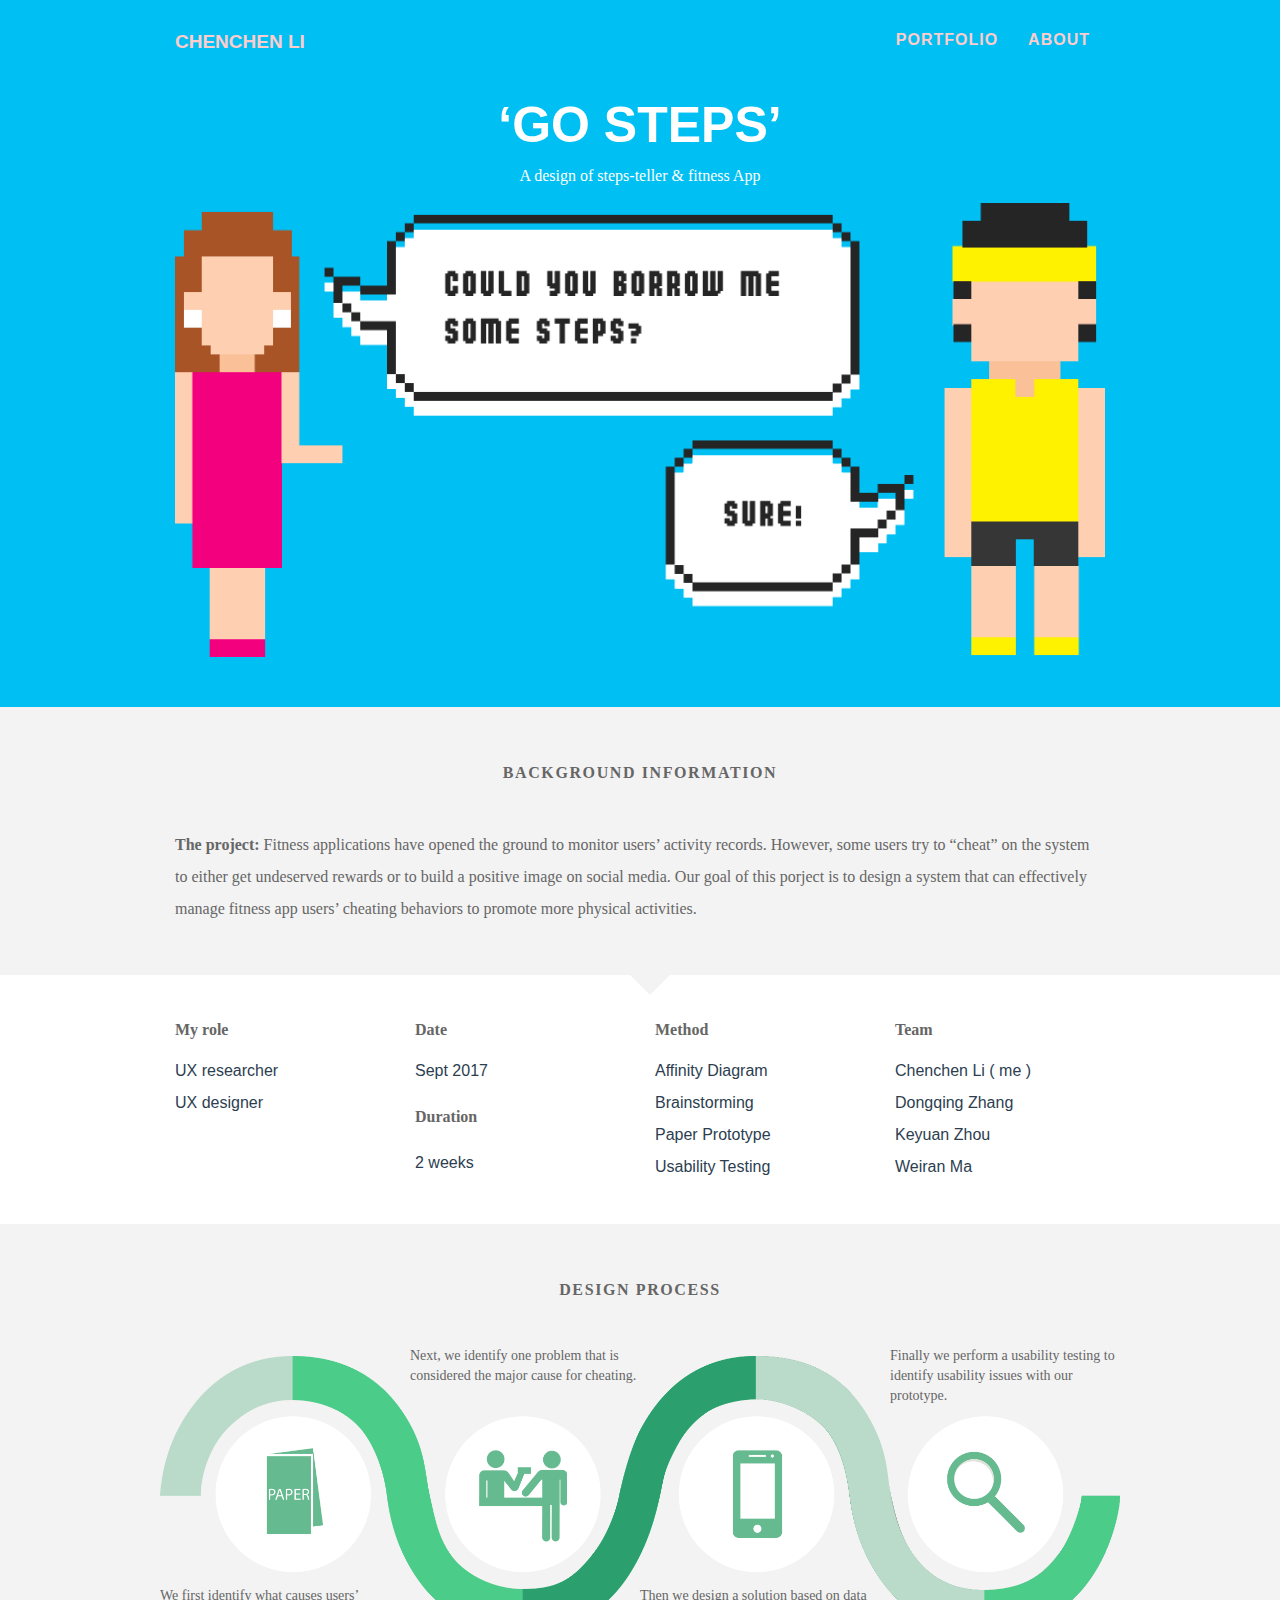
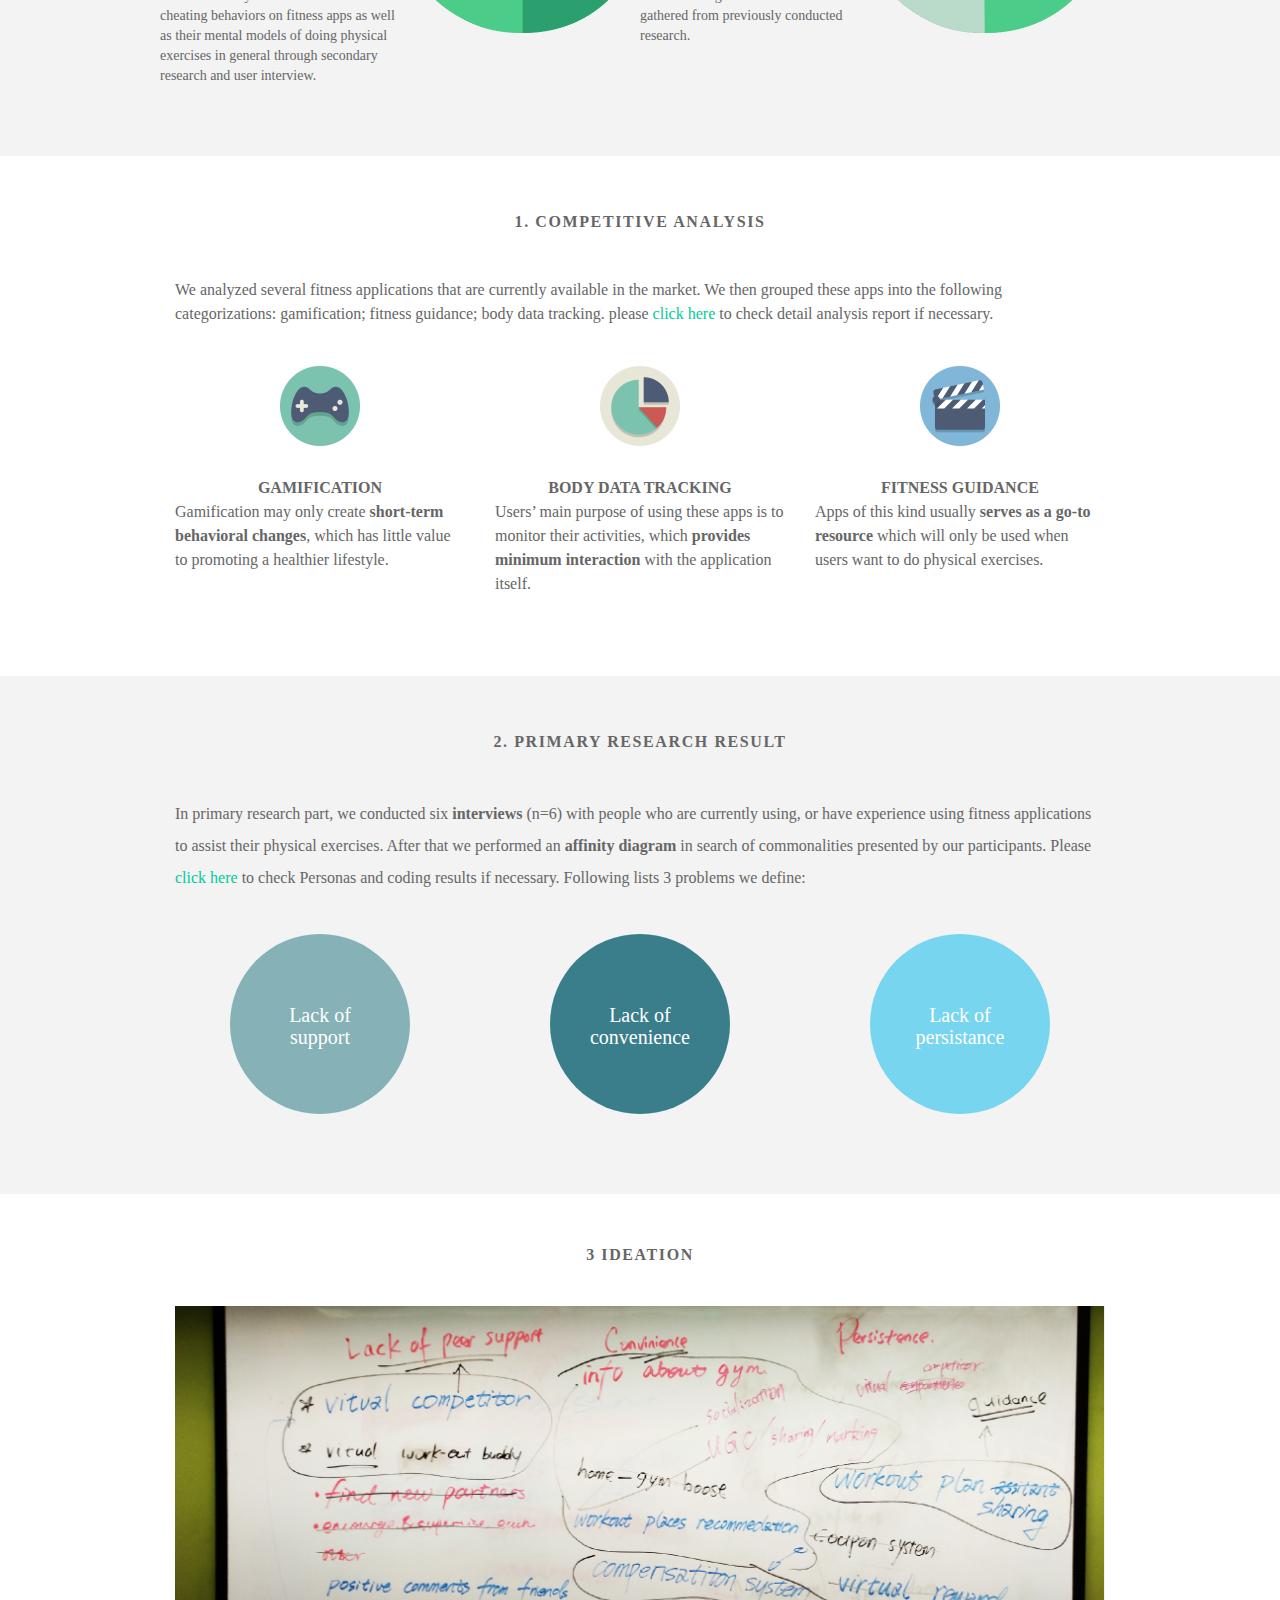
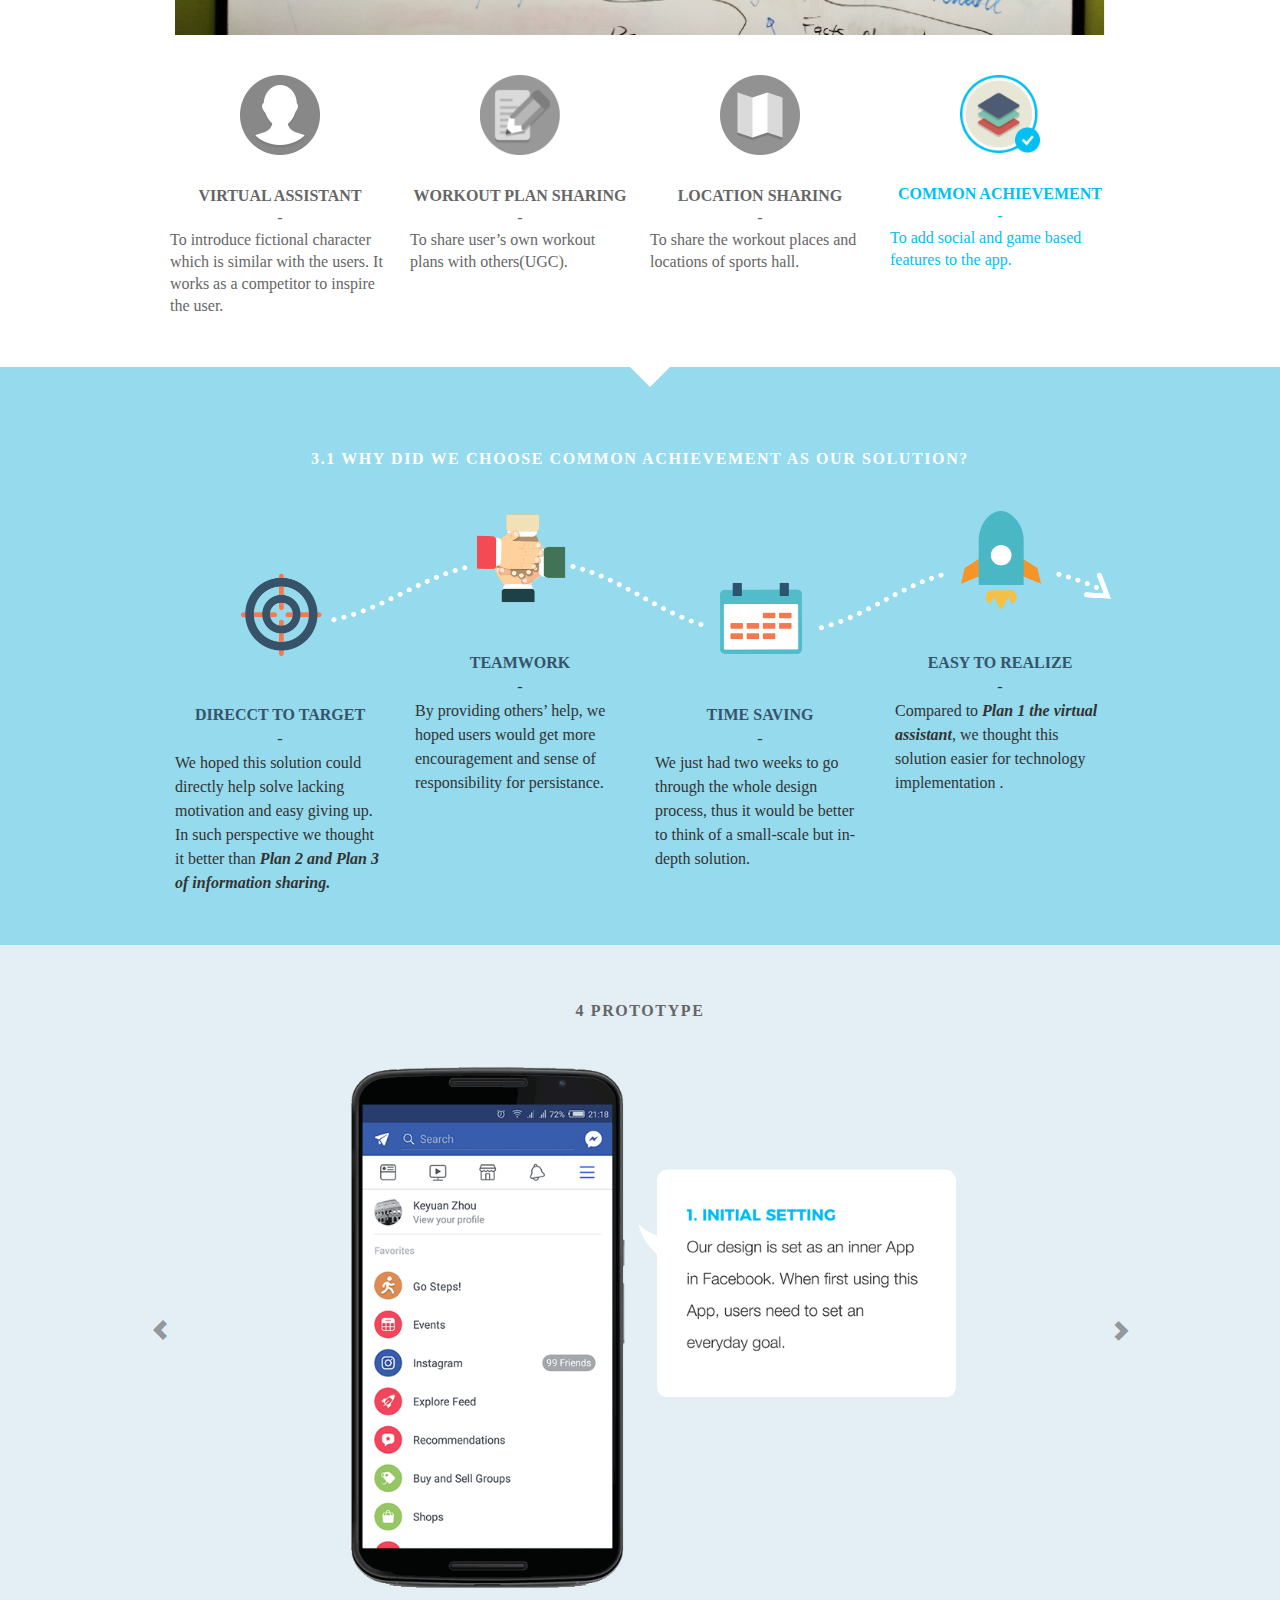
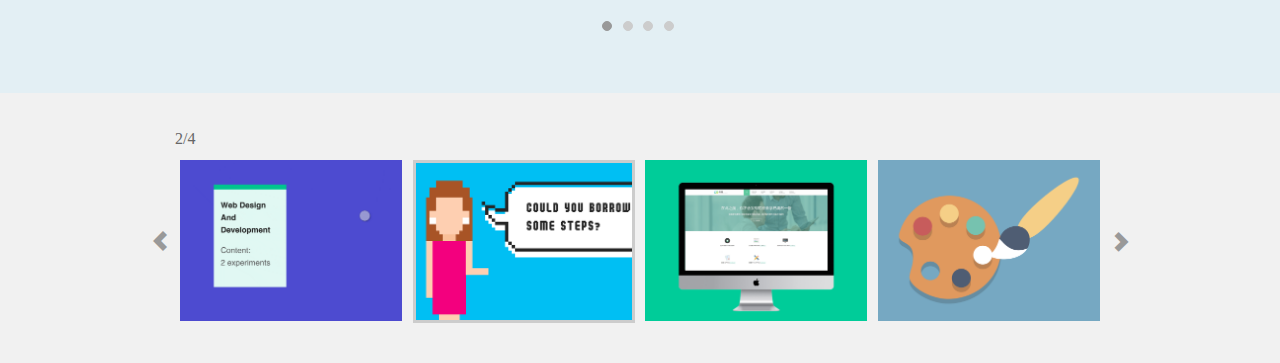
<file: projectTwo.html>
<!DOCTYPE html>
<html lang="en">

<head>

    <meta charset="utf-8">
    <meta http-equiv="X-UA-Compatible" content="IE=edge">
    <meta name="viewport" content="width=device-width, initial-scale=1">
    <meta name="description" content="CHENCHEN LI，CHENCHEN LI，CHENCHEN LI，profile">
    <meta name="author" content="">

    <title>CHENCHEN LI</title>

    <!-- Bootstrap Core CSS - Uses Bootswatch Flatly Theme: http://bootswatch.com/flatly/ -->
    <link href="css/bootstrap.min.css" rel="stylesheet">

    <!-- Custom CSS -->
    <link href="css/freelancer.css" rel="stylesheet">

    <!-- Custom Fonts -->
    <link href="font-awesome-4.1.0/css/font-awesome.min.css" rel="stylesheet" type="text/css">
    <style>
        .container {
            width: 960px !important;
        }
    </style>

</head>

<body id="page-top" class="detail-wrap">

<!-- Header -->
<header class="override" style="background-image: none;background-color: #00bff3">

    <!-- Navigation -->
    <nav class="navbar navbar-default override" style="margin-bottom: 0;background-color: #00bff3">
        <div class="container" style="padding-bottom: 0">
            <!-- Brand and toggle get grouped for better mobile display -->
            <div class="navbar-header page-scroll">
                <button type="button" class="navbar-toggle" data-toggle="collapse"
                        data-target="#bs-example-navbar-collapse-1">
                    <span class="sr-only">CHENCHEN LI</span>
                    <span class="icon-bar"></span>
                    <span class="icon-bar"></span>
                </button>
                <a class="navbar-brand" href="index.html">CHENCHEN LI</a>
            </div>

            <!-- Collect the nav links, forms, and other content for toggling -->
            <div class="collapse navbar-collapse" id="bs-example-navbar-collapse-1">
                <ul class="nav navbar-nav navbar-right">
                    <li class="hidden">
                        <a href="index.html"></a>
                    </li>
                    <li class="page-scroll">
                        <a href="index.html#portfolio">Portfolio</a>
                    </li>
                    <li class="page-scroll">
                        <a href="index.html#about">About</a>
                    </li>

                </ul>
            </div>
            <!-- /.navbar-collapse -->
        </div>
        <!-- /.container-fluid -->
    </nav>
    <div class="container">
        <div class="row">
            <div class="col-md-12 col-sm-12 text-center" style="font-family: Montserrat;">
                <p class="big" style="color: #fff;margin-top: 20px">‘GO STEPS’</p>
                <p class="small" style="text-transform:none">A design of steps-teller & fitness App</p>
            </div>
            <div class="col-md-12  col-sm-12">
                <img class="img-responsive" src="img/twoBan.png" alt="">
            </div>
        </div>
    </div>
</header>

<section class="part part-one">
    <div class="container">
        <p class="title text-center">Background information</p>

        <p class="part-one-content">
            <strong>The project:</strong>
            Fitness applications have opened the ground to monitor users’ activity records. However, some users try to
            “cheat” on the system to either get undeserved rewards or to build a positive image on social media. Our
            goal of this porject is to design a system that can effectively manage fitness app users’ cheating behaviors
            to promote more physical activities.
        </p>
    </div>
</section>
<section class="part part-two override">
    <div class="container">
        <div class="row">
            <div class="col-md-3 col-sm-3 role">
                <p class="role-title">
                    My role
                </p>
                <ul class="role-list">
                    <li class="role-li">
                        UX researcher
                    </li>
                    <li class="role-li">
                        UX designer
                    </li>
                </ul>
            </div>
            <div class="col-md-3 col-sm-3 role">
                <p class="role-title">
                    Date
                </p>
                <ul class="role-list">
                    <li class="role-li">
                        Sept 2017
                    </li>
                </ul>
                <p class="role-title override">
                    Duration
                </p>
                <ul class="role-list">
                    <li class="role-li">
                        2 weeks
                    </li>
                </ul>
            </div>
            <div class="col-md-3 col-sm-3 role">
                <p class="role-title">
                    Method
                </p>
                <ul class="role-list">
                    <li class="role-li">
                        Affinity Diagram
                    </li>
                    <li class="role-li">
                        Brainstorming
                    </li>
                    <li class="role-li">
                        Paper Prototype
                    </li>
                    <li class="role-li">
                        Usability Testing
                    </li>
                </ul>
            </div>
            <div class="col-md-3 col-sm-3 role">
                <p class="role-title">
                    Team
                </p>
                <ul class="role-list">
                    <li class="role-li">
                        Chenchen Li ( me )
                    </li>
                    <li class="role-li">
                        Dongqing Zhang
                    </li>
                    <li class="role-li">
                        Keyuan Zhou
                    </li>
                    <li class="role-li">
                        Weiran Ma
                    </li>
                </ul>
            </div>
        </div>
    </div>
</section>

<section class="part part-three" style="padding-bottom: 50px">
    <div class="container">
        <p class="title text-center">design process</p>

        <div class="row fixed">
            <img src="img/projectPartOne.png" class="img-responsive fixed">

            <div class="col-md-3 col-sm-3 down">
                <p>We first identify what causes users’ cheating behaviors on fitness apps as well as their mental
                    models of doing physical exercises in general through secondary research and user interview. </p>
            </div>
            <div class="col-md-3 col-sm-3 up">
                <p>Next, we identify one problem that is considered the major cause for cheating.</p>
            </div>
            <div class="col-md-3 col-sm-3 down">
                <p>Then we design a solution based on data gathered from previously conducted research.</p>
            </div>
            <div class="col-md-3 col-sm-3 up">
                <p>Finally we perform a usability testing to identify usability issues with our prototype.</p>
            </div>
        </div>
    </div>
</section>

<section class="part part-four override" style="padding-bottom: 80px">
    <div class="container">
        <p class="title text-center">1. Competitive Analysis</p>

        <div class="row analysis">
            <div class="col-md-12 col-sm-12">
                <p>
                    We analyzed several fitness applications that are currently available in the market. We then grouped these apps into the following categorizations:  gamification; fitness guidance; body data tracking. please <a href="projectfour.html" style="color: #00cc99"  target="_blank">click here</a> to check detail analysis report if necessary.
                </p>
            </div>
            <div class="col-md-4 col-sm-4">
                <div class="text-center">
                    <img src="img/gamecontroller.png" width="80">
                    <p class="ana-title"><strong>GAMIFICATION</strong></p>
                </div>
                <p>Gamification may only create <strong>short-term behavioral changes</strong>, which has little value to promoting a healthier lifestyle.</p>
            </div>
            <div class="col-md-4 col-sm-4">
                <div class="text-center">
                    <img src="img/piechart.png" width="80">
                    <p class="ana-title"><strong>BODY DATA TRACKING</strong></p>
                </div>
                <p>Users’ main purpose of using these apps is to monitor their activities, which <strong>provides minimum interaction</strong> with the application itself.</p>
            </div>
            <div class="col-md-4 col-sm-4">
                <div class="text-center">
                    <img src="img/clapboard.png" width="80">
                    <p class="ana-title"><strong>FITNESS Guidance</strong></p>
                </div>
                <p>Apps of this kind usually <strong>serves as a go-to resource</strong> which will only be used when users want to do physical exercises.  </p>
            </div>
        </div>
    </div>
</section>


<section class="part user">
    <div class="container">
        <p class="title text-center">2. primary research result</p>

        <div class="row">
            <div class="col-md-12 col-sm-12">
                <p>In primary research part, we conducted six <strong>interviews</strong> (n=6) with people who are currently using,
                    or have experience using fitness applications to assist their physical exercises.
                    After that we performed an <strong>affinity diagram</strong> in search of commonalities presented by our participants.
                    Please <a href="pdf/P1persona+coding.pdf" target="_blank" style="color:#00cc99">click here</a> to check Personas and coding results if necessary. Following lists 3 problems we define:</p>
            </div>
            <div class="col-md-4 col-sm-4 problem-li">
                <a href="#" class="pro-con one">
                    <p class="text-center problem-title">Lack of <br/>support</p>
                </a>
            </div>
            <div class="col-md-4 col-sm-4 problem-li">
                <a href="#" class="pro-con two">
                    <p class="text-center problem-title">Lack of <br/>convenience</p>
                </a>
            </div>
            <div class="col-md-4 col-sm-4 problem-li">
                <a href="#" class="pro-con three">
                    <p class="text-center problem-title">Lack of <br/>persistance</p>
                </a>
            </div>
        </div>
    </div>
</section>


<section class="part part-nine override">
    <div class="container">
        <p class="title text-center">3 ideation</p>

        <div class="row">
            <div class="col-md-12 ideation-img">
                <img src="img/proPart20.png" class="img-responsive">
            </div>
            <div class="col-md-3 col-sm-3 text-center">
                <img src="img/proPart21.png" width="80">

                <p class="title ideation-title">Virtual Assistant</p>

                <p class="ideation-line">-</p>

                <p class="text-left">To introduce fictional character which is similar with the users. It works as a
                    competitor to inspire the user.</p>
            </div>
            <div class="col-md-3 col-sm-3 text-center">
                <img src="img/proPart22.png" width="80">

                <p class="title ideation-title">Workout Plan Sharing</p>

                <p class="ideation-line">-</p>

                <p class="text-left">To share user’s own workout plans with others(UGC).</p>
            </div>
            <div class="col-md-3 col-sm-3 text-center">
                <img src="img/proPart23.png" width="80">

                <p class="title ideation-title">Location Sharing</p>

                <p class="ideation-line">-</p>

                <p class="text-left">To share the workout places and locations of sports hall.</p>
            </div>
            <div class="col-md-3 col-sm-3 text-center purple">
                <img src="img/proPart24.png" width="80">

                <p class="title ideation-title">common achievement</p>

                <p class="ideation-line">-</p>

                <p class="text-left">To add social and game based features to the app.</p>
            </div>
        </div>
    </div>
</section>

<section class="part part-eleven">
    <div class="container">
        <p class="title text-center eleven">3.1 why did we choose common achievement as our solution?</p>

        <div class="row">
            <div class="col-md-12 col-sm-12 text-center">
                <img src="img/proPart25.png" width="880" style="margin-left: 6%;">
            </div>
            <div class="col-md-3 col-sm-3 text-center">
                <p class="title ideation-title">direcct to target</p>

                <p class="ideation-line">-</p>

                <p class="text-left">We hoped this solution could directly help solve lacking motivation and easy giving
                    up. In such perspective we thought it better than <strong><i>Plan 2 and Plan 3 of information sharing.</i></strong></p>
            </div>
            <div class="col-md-3 col-sm-3 text-center" style="margin-top: -52px;">
                <p class="title ideation-title">teamwork</p>

                <p class="ideation-line">-</p>

                <p class="text-left">By providing others’ help, we hoped users would get more encouragement and sense of
                    responsibility for persistance. </p>
            </div>
            <div class="col-md-3 col-sm-3 text-center">
                <p class="title ideation-title">time saving</p>

                <p class="ideation-line">-</p>

                <p class="text-left">We just had two weeks to go through the whole design process, thus it would be
                    better to think of a small-scale but in-depth solution. </p>
            </div>
            <div class="col-md-3 col-sm-3 text-center" style="margin-top: -52px;">
                <p class="title ideation-title">easy to realize</p>

                <p class="ideation-line">-</p>

                <p class="text-left">Compared to <strong><i>Plan 1 the virtual assistant</i></strong>, we thought this solution easier for
                    technology implementation .</p>
            </div>
        </div>
    </div>
</section>

<section class="part" style="background-color: #e3eff4;padding-bottom: 100px">
    <div class="container">
        <p class="title text-center" style="color: #666">4 prototype</p>

        <div id="prototype" class="carousel slide" data-ride="carousel">
            <div class="carousel-inner">
                <ul class="row item active">
                    <li class="col-xs-12 active">
                        <a href="#"><img src="img/1setting.gif" class="img-responsive"></a>
                    </li>
                </ul>
                <ul class="row item">
                    <li class="col-xs-12">
                        <a href="#"><img src="img/2borrow.gif" class="img-responsive"></a>
                    </li>
                </ul>
                <ul class="row item">
                    <li class="col-xs-12">
                        <a href="#"><img src="img/3accept.gif" class="img-responsive"></a>
                    </li>
                </ul>
                <ul class="row item">
                    <li class="col-xs-12">
                        <a href="#"><img src="img/4.png" class="img-responsive"></a>
                    </li>
                </ul>
            </div>
            <a class="carousel-control left" href="#prototype" data-slide="prev">Previous</a>
            <a class="carousel-control right" href="#prototype" data-slide="next">Next</a>
            <ol class="carousel-indicators">
                <li data-target="#prototype" data-slide-to="0" class="active"></li>
                <li data-target="#prototype" data-slide-to="1"></li>
                <li data-target="#prototype" data-slide-to="2"></li>
                <li data-target="#prototype" data-slide-to="3"></li>
            </ol>
        </div>

    </div>
</section>

<section class="part guide">
    <div class="container">
        <p style="margin-bottom: 5px">2/4</p>
        <div id="example" class="carousel slide" data-ride="carousel">
            <div class="carousel-inner">
                <ul class="row item active">
                      <li class="col-xs-3">
                            <a href="projectOne.html"><img src="img/portfolio/project1.gif"  class="img-responsive"></a>
                        </li>
                        <li class="col-xs-3 active">
                            <a href="projectTwo.html"><img src="img/portfolio/cake.png" class="img-responsive"></a>
                        </li>
                        <li class="col-xs-3">
                            <a href="projectThree.html"><img src="img/portfolio/circus.png"  class="img-responsive"></a>
                        </li>
                        <li class="col-xs-3">
                            <a href="http://mal51.lofter.com"><img src="img/portfolio/game.png" class="img-responsive"></a>
                        </li>
                </ul>
               <!--  <ul class="row item">
                    <li class="col-xs-3">
                        <a href="#"><img src="img/portfolio/cabin.png" class="img-responsive"></a>
                    </li>
                    <li class="col-xs-3">
                        <a href="#"><img src="img/portfolio/circus.png" class="img-responsive"></a>
                    </li>
                    <li class="col-xs-3">
                        <a href="#"><img src="img/portfolio/cake.png" class="img-responsive"></a>
                    </li>
                    <li class="col-xs-3">
                        <a href="#"><img src="img/portfolio/cake.png" class="img-responsive"></a>
                    </li>
                </ul> -->
            </div>
            <a class="carousel-control left" href="#example" data-slide="prev">Previous</a>
            <a class="carousel-control right" href="#example" data-slide="next">Next</a>
        </div>
    </div>
</section>

<script src="js/jquery-1.11.0.js"></script>
<script type="text/javascript" src="js/bootstrap.min.js"></script>
<script src="js/guide.js"></script>

<script src="js/jquery.easing.min.js"></script>
    <script src="js/classie.js"></script>
    <script src="js/cbpAnimatedHeader.js"></script>
      <script src="js/freelancer.js"></script>

</body>
</html>
</file>
<file: css/freelancer.css>
/*!
 * Start Bootstrap - Freelancer Bootstrap Theme (http://startbootstrap.com)
 * Code licensed under the Apache License v2.0.
 * For details, see http://www.apache.org/licenses/LICENSE-2.0.
 */

body {
    overflow-x: hidden;
    font-size: 10px;

}

p {
    font-size: 20px;
}

p.small {
    font-size: 16px;
}

a,
a:hover,
a:focus,
a:active,
a.active {
    outline: 0;
    color: #18bc9c;
}

h1,
h2,
h3,
h4,
h5,
h6 {
    text-transform: uppercase;
    font-family: Montserrat, "Helvetica Neue", Helvetica, Arial, sans-serif;
    font-weight: 700;
}
.navbar {
    min-height:80px;
}
.navbar-default {
    /*background-color: transparent;*/
    border: none;
    margin-bottom: 0;
    /*box-shadow: 0 0 5px rgba(0, 0, 0, .3);*/
    transition: all .5s;
    width: 100%;
    opacity: 1;
    /*position: relative;*/
    height: auto;
    z-index:9999999
}
.navbar-brand {
    height: 80px;
    line-height: 45px;
}
.navbar-nav>li>a {
    line-height: 40px;
}
.n_top_01 {
    top: -90px;
    opacity: 0;
    z-index: 1030;
    position: fixed;
}
.n_top_02 {
    top: 0;
    z-index: 1030;
    opacity: 1;
    position: fixed;
    /*background-color: #fff !important;*/
}
hr.star-light,
hr.star-primary {
    margin: 25px auto 30px;
    padding: 0;
    max-width: 250px;
    border: 0;
    border-top: solid 5px;
    text-align: center;
}

hr.star-light:after,
hr.star-primary:after {
    content: "\f005";
    display: inline-block;
    position: relative;
    top: -.8em;
    padding: 0 .25em;
    font-family: FontAwesome;
    font-size: 2em;
}

hr.star-light {
    border-color: #50c3c4;
}

hr.star-light:after {
    color: #50c3c4;
    background-color: #f4d9d9;
}

hr.star-primary {
    border-color: #50c3c4;
}

hr.star-primary:after {
    color: #50c3c4;
    background-color: #fff;
}

.img-centered {
    margin: 0 auto;
}

header {
    text-align: center;
    color: #50c3c4;
    background: #f4d9d9;
}

header .container {
    padding-top: 100px;
    padding-bottom: 50px;
}

header img {
    display: block;
    margin: 0 auto 20px;
}

header .intro-text .name {
    display: block;
    text-transform: uppercase;
    font-family: Montserrat, "Helvetica Neue", Helvetica, Arial, sans-serif;
    font-size: 2em;
    font-weight: 700;
}

header .intro-text .skills {
    font-size: 1.25em;
    font-weight: 300;
}

@media (min-width: 768px) {
    header .container {
        padding-top: 200px;
        padding-bottom: 100px;
    }

    header .intro-text .name {
        font-size: 4.75em;
    }

    header .intro-text .skills {
        font-size: 1.75em;
    }
}

@media (min-width: 768px) {
    .visible-xs {
        display: block !important;
    }
    .navbar-fixed-top {
        padding: 15px 0;
        -webkit-transition: padding .3s;
        -moz-transition: padding .3s;
        transition: padding .3s;
    }

    .navbar-fixed-top .navbar-brand {
        font-size: 3em;
        -webkit-transition: all .3s;
        -moz-transition: all .3s;
        transition: all .3s;
    }

    .navbar-fixed-top.navbar-shrink {
        padding: 0;
    }

    .navbar-fixed-top.navbar-shrink .navbar-brand {
        font-size: 2.1em;
    }
}

.navbar {
    text-transform: uppercase;
    font-family: Montserrat, "Helvetica Neue", Helvetica, Arial, sans-serif;
    font-weight: 700;
}

.navbar a:focus {
    outline: 0;
}

.navbar .navbar-nav {
    letter-spacing: 1px;
}

.navbar .navbar-nav li a:focus {
    outline: 0;
}

.navbar-default,
.navbar-inverse {
    border: 0;
}

section {
    padding: 100px 0;
}

.intro-text {
    margin-top: 280px;
}

section h2 {
    margin: 0;
    font-size: 3em;
}

section.success {
    color: #fff;
    background: #50c3c4;
}

@media (max-width: 767px) {
    section {
        padding: 75px 0;
    }

    section.first {
        padding-top: 75px;
    }
}

#portfolio .portfolio-item {
    right: 0;
    margin: 0 0 15px;
}

#portfolio .portfolio-item .portfolio-link {
    display: block;
    position: relative;
    margin: 0 auto;
    max-width: 400px;
}

#portfolio .portfolio-item .portfolio-link .caption {
    position: absolute;
    width: 100%;
    height: 100%;
    opacity: 0;
    background: rgba(24, 188, 156, .9);
    -webkit-transition: all ease .5s;
    -moz-transition: all ease .5s;
    transition: all ease .5s;
}

#portfolio .portfolio-item .portfolio-link .caption:hover {
    opacity: 1;
}

#portfolio .portfolio-item .portfolio-link .caption .caption-content {
    position: absolute;
    top: 50%;
    width: 100%;
    height: 20px;
    margin-top: -12px;
    text-align: center;
    font-size: 20px;
    color: #fff;
}

#portfolio .portfolio-item .portfolio-link .caption .caption-content i {
    margin-top: -12px;
}

#portfolio .portfolio-item .portfolio-link .caption .caption-content h3,
#portfolio .portfolio-item .portfolio-link .caption .caption-content h4 {
    margin: 0;
}

#portfolio * {
    z-index: 2;
}

@media (min-width: 767px) {
    #portfolio .portfolio-item {
        margin: 0 0 30px;
    }
}

.btn-outline {
    margin-top: 15px;
    border: solid 2px #fff;
    font-size: 20px;
    color: #fff;
    background: 0 0;
    transition: all .3s ease-in-out;
}

.btn-outline:hover,
.btn-outline:focus,
.btn-outline:active,
.btn-outline.active {
    color: #50c3c4;
    background: #fff;
}

.floating-label-form-group {
    position: relative;
    margin-bottom: 0;
    padding-bottom: .5em;
    border-bottom: 1px solid #eee;
}

.floating-label-form-group input,
.floating-label-form-group textarea {
    z-index: 1;
    position: relative;
    padding-right: 0;
    padding-left: 0;
    border: 0;
    border-radius: 0;
    font-size: 1.5em;
    background: 0 0;
    box-shadow: none !important;
    resize: none;
}

.floating-label-form-group label {
    display: block;
    z-index: 0;
    position: relative;
    top: 2em;
    margin: 0;
    font-size: .85em;
    line-height: 1.764705882em;
    vertical-align: middle;
    vertical-align: baseline;
    opacity: 0;
    -webkit-transition: top .3s ease, opacity .3s ease;
    -moz-transition: top .3s ease, opacity .3s ease;
    -ms-transition: top .3s ease, opacity .3s ease;
    transition: top .3s ease, opacity .3s ease;
}

.floating-label-form-group::not(:first-child) {
    padding-left: 14px;
    border-left: 1px solid #eee;
}

.floating-label-form-group-with-value label {
    top: 0;
    opacity: 1;
}

.floating-label-form-group-with-focus label {
    color: #18bc9c;
}

form .row:first-child .floating-label-form-group {
    border-top: 1px solid #eee;
}

footer {
    color: #fff;
}

footer h3 {
    margin-bottom: 30px;
}

footer .footer-above {
    padding-top: 50px;
    background-color: #50c3c4;
}

footer .footer-col {
    margin-bottom: 50px;
}

footer .footer-below {
    padding: 50px 0;
    background-color: #5a5056;
}
footer .footer-below .title {
    font-size: 26px;
    font-weight: 700;
    text-transform: uppercase;

}
footer .footer-below p {
    font-size: 20px;
}
.btn-social {
    display: inline-block;
    width: 50px;
    height: 50px;
    border: 2px solid #fff;
    border-radius: 100%;
    text-align: center;
    font-size: 20px;
    line-height: 45px;
}

.btn:focus,
.btn:active,
.btn.active {
    outline: 0;
}

.scroll-top {
    z-index: 1049;
    position: fixed;
    right: 2%;
    bottom: 2%;
    width: 50px;
    height: 50px;
}

.scroll-top .btn {
    width: 50px;
    height: 50px;
    border-radius: 100%;
    font-size: 20px;
    line-height: 28px;
}

.scroll-top .btn:focus {
    outline: 0;
}

.portfolio-modal .modal-content {
    padding: 100px 0;
    min-height: 100%;
    border: 0;
    border-radius: 0;
    text-align: center;
    background-clip: border-box;
    -webkit-box-shadow: none;
    box-shadow: none;
}

.portfolio-modal .modal-content h2 {
    margin: 0;
    font-size: 3em;
}

.portfolio-modal .modal-content img {
    margin-bottom: 30px;
}

.portfolio-modal .modal-content .item-details {
    margin: 30px 0;
}

.portfolio-modal .close-modal {
    position: absolute;
    top: 25px;
    right: 25px;
    width: 75px;
    height: 75px;
    background-color: transparent;
    cursor: pointer;
}

.portfolio-modal .close-modal:hover {
    opacity: .3;
}

.portfolio-modal .close-modal .lr {
    z-index: 1051;
    width: 1px;
    height: 75px;
    margin-left: 35px;
    background-color: #2c3e50;
    -webkit-transform: rotate(45deg);
    -ms-transform: rotate(45deg);
    transform: rotate(45deg);
}

.portfolio-modal .close-modal .lr .rl {
    z-index: 1052;
    width: 1px;
    height: 75px;
    background-color: #2c3e50;
    -webkit-transform: rotate(90deg);
    -ms-transform: rotate(90deg);
    transform: rotate(90deg);
}

.thumbnail {
    cursor: pointer;
    overflow: hidden;
}

.thumbnail .img-responsive {
    -webkit-transition: all ease .5s;
    -moz-transition: all ease .5s;
    -ms-transition: all ease .5s;
    -o-transition: all ease .5s;
    transition: all ease .5s;
}

.thumbnail .img-responsive:hover {
    -webkit-transform: scale(1.1, 1.1);
    -moz-transform: scale(1.1, 1.1);
    -ms-transform: scale(1.1, 1.1);
    -o-transform: scale(1.1, 1.1);
    transform: scale(1.1, 1.1);
}

.default-color {
    color: #50c3c4;
}

.navbar-default.override {
    background-color: transparent;
}

header.override {
    background: #555 url('../img/headerBac.png') no-repeat;
    background-size: 100% 100%;
    min-height: 330px;
}

header.override .container {
    padding-top: 0;
    padding-bottom: 30px;
    text-align: left;
}

header.override .big {
    font-size: 5rem;
    color: #00cc99;
    text-transform: uppercase;
    font-family: Montserrat, "Helvetica Neue", Helvetica, Arial, sans-serif;
    font-weight: 900;
    line-height: 1em;
    letter-spacing: 0;
    margin-top: 10px;
    margin-bottom: 0;
}

header.override .big.override {
    color: #e0f7f1;
    margin-top: 0;
}
@media (min-width: 768px)
{
    .navbar {
         border-radius: 0;
    }
}
.proone-bac {
    background: #555 url('../img/headerBac.png') no-repeat;
    background-size: 100% 100%;
    padding-top: 70px
}
.header-content {
    margin-top: 40px;
}

header.override .small {
    margin-top: 10px;
    text-transform: uppercase;
    font-size: 1.6rem;
    color: #fff;
}

.detail-wrap {
    font-family: Montserrat, "Helvetica Neue", Helvetica, Arial, sans-serif;
    font-size: 16px;
    line-height: 32px;
}

.part {
    padding-top: 50px;
    padding-bottom: 30px;
    background-color: #f3f3f3;
}

.part.override {
    background-color: #fff;
}

.part.override2 {
    position: relative;
    padding-bottom: 0;
}

.part.override3 {
    background-color: #edebe9;
}

.part.override2:after {
    position: absolute;
    left: 50%;
    bottom: -40px;
    content: '';
    display: block;
    width: 0;
    height: 0;
    margin-left: -10px;
    border: 20px solid transparent;
    border-top-color: #fff;
}

.part-one {
    position: relative;
    padding-top: 50px;
    padding-bottom: 30px;
    background-color: #f3f3f3;
}

.part-one:after {
    position: absolute;
    left: 50%;
    bottom: -40px;
    content: '';
    display: block;
    width: 0;
    height: 0;
    margin-left: -10px;
    border: 20px solid transparent;
    border-top-color: #f3f3f3;
}


.part p {
    font-size: 1.6rem;
    color: #666;
    margin-bottom: 20px;
    font-family: HelveticaNeue-Light, 'Helvetica Neue Light', 'Helvetica Neue';
}

.part p.override {
    line-height: 20px;
}

.title {
    margin-bottom: 40px !important;
    text-transform: uppercase;
    letter-spacing: 0.1em;
    font-family: 'Montserrat' !important;
    font-weight: 700;
}

.role {
    line-height: 3.2rem;
}

.role-title {
    font-weight: 700;
    line-height: 1rem;
}

.role-title.override {
    margin-top: 20px;
}

.role-list {
    list-style: none;
    padding-left: 0;
}

.design-ico {
    width: 60px;
    height: 60px;
    display: inline-block;
}

.design-ico.group {
    background: url('../img/projectThree/userIco.png') no-repeat;
    background-size: 100% 100%;
}

.design-ico.interview {
    background: url('../img/projectThree/chat.png') no-repeat;
    background-size: 100% 100%;
}

.design-ico.analysis {
    background: url('../img/projectThree/Analysis.png') no-repeat;
    background-size: 100% 100%;
}

.design-ico.check {
    background: url('../img/check.png') no-repeat;
    background-size: 100% 100%;
}

.design-ico.clipboard {
    background: url('../img/clipboard.png') no-repeat;
    background-size: 100% 100%;
}

.design-ico.lightbulb {
    background: url('../img/lightbulb.png') no-repeat;
    background-size: 100% 100%;
}

.design-ico.paintbrush {
    background: url('../img/paintbrush.png') no-repeat;
    background-size: 100% 100%;
}

.part-three {
    padding-bottom: 80px;
}

.part-three .col-md-2,
.part-three .col-md-3 {
    padding-left: 0;
    padding-right: 0;
}

.design-circle {
    position: relative;
    height: 20px;
    margin-top: 15px;
    margin-bottom: 15px;
}

.circle-one {
    width: 20px;
    height: 20px;
    display: block;
    -webkit-border-radius: 50%;
    -moz-border-radius: 50%;
    border-radius: 50%;
    background: rgba(160, 211, 231, .4);
    margin: 0 auto;
}

.circle-two {
    position: absolute;
    left: 50%;
    top: 50%;
    z-index: 2;
    width: 13px;
    height: 13px;
    display: block;
    margin-left: -6.5px;
    margin-top: -6.5px;
    -webkit-border-radius: 50%;
    -moz-border-radius: 50%;
    border-radius: 50%;
    background-color: #a0d3e7;
}

.line {
    position: absolute;
    left: 0;
    right: 0;
    top: 50%;
    z-index: 3;
    height: 3px;
    margin-top: -1.5px;
    background-color: #a0d3e7;
}

.part-four {
    padding-bottom: 0;
}

.part-four .col-md-3 {
    /*padding-right: 30px;*/
    /*padding-top: 30px;*/
    line-height: 3.2rem;
}

.part-four .col-md-9 {
    padding-left: 30px;
}

.five {
    position: relative;
    height: 323px;
    padding: 40px 20px;
    margin-bottom: 20px;
    border: 4px solid #a0d3e7;
    -webkit-border-radius: 10px;
    -moz-border-radius: 10px;
    border-radius: 10px;
}

.part-five {
    padding-bottom: 60px;
}

.part-five .title {
    margin-bottom: 50px;
}

.five-title {
    position: absolute;
    left: 50%;
    width: 180px;
    height: 36px;
    margin-top: -58px;
    margin-left: -90px;
    line-height: 36px !important;
    text-align: center;
    color: #fff !important;
    text-transform: uppercase;
    background-color: #a0d3e7;
    -webkit-border-radius: 5px;
    -moz-border-radius: 5px;
    border-radius: 5px;
}

.part-six {
    padding-bottom: 80px;
}

.special {
    font-size: 16px;
}

.part-seven {
    padding-bottom: 0;
    background: url('../img/line.png') repeat-x;
    background-size: 100% 100%;
}

.part-seven .col-md-5 {
    padding-right: 50px;
}

.part-eight {
    padding-bottom: 60px;
    background: url('../img/line1.png') repeat-x;
    background-size: 100% 100%;
}

.part-eight .title {
    color: #fff;
}

.row.fixed {
    position: relative;
    line-height: 20px;
    margin-top: 20px;
}

.row.fixed p {
    font-size: 1.4rem;
}

.img-responsive.fixed {
    position: absolute;
    left: 0;
    right: 0;
    top: 10px;
    /*height: 381px;*/
}

.down {
    margin-top: 240px;
}

.up {
    padding-left: 10px !important;
}

.target {
    margin-left: 0;
    margin-right: 0;
    background-color: #fff;
    height: 35px;
    line-height: 35px;
    -webkit-border-radius: 5px;
    -moz-border-radius: 5px;
    border-radius: 5px;
    overflow: hidden;
}

.target .col-md-4.active {
    background-color: #66ccff;
    color: #fff !important;
}

.target .col-md-4.active .title {
    color: #fff !important;
}

.target .title {
    margin-bottom: 0 !important;
}

.label-title {
    color: #999 !important;
    text-transform: uppercase;
}

.research {
    margin-top: 30px;
    color: #333;
}

.research p {
    margin-bottom: 10px;
}

.research-tr p {
    line-height: 24px;
    margin-bottom: 0;
}

.app-img {
    margin-bottom: 15px;
}

.research .title {
    color: #999;
    letter-spacing: 0;
    margin-bottom: 0 !important;
}

.research .col-md- * {
    padding-left: 15px;
    padding-right: 15px;
}

.label-title.override {
    margin-top: 30px;
}

.colspan {
    padding: 15px 20px;
    background-color: #ffff66;
    color: #333;
    -webkit-border-radius: 5px;
    -moz-border-radius: 5px;
    border-radius: 5px;
    line-height: 32px;
}

.hr {
    width: 100%;
    height: 1px;
    margin-top: 10px;
    margin-bottom: 40px;
    background-color: #e1e1e1;
}

.table {
    margin-bottom: 30px;
}

.name {
    margin-left: 30px;
    margin-top: -250px;
}

.name p {
    color: #fff;
    margin-bottom: 0;
}

.user {
    padding-bottom: 80px;
}

.user p {
    margin-bottom: 0;
}

.user-title {
    margin-top: 10px;
    color: #fe68a0 !important;
    font-weight: 700;
    font-size: 18px;
    text-transform: uppercase;
}

.user-title.override {
    margin-top: 70px;
}

.progress {
    height: 8px;
    background: rgba(254, 104, 160, .3);
    border-radius: 0;
    margin-bottom: 0;
}

.progress-bar {
    background-color: #fe68a0;
}

.ideation-img {
    margin-bottom: 40px;
}

.part.part-nine {
    position: relative;
    padding-bottom: 50px;
}

.part.part-nine:after {
    position: absolute;
    left: 50%;
    bottom: -40px;
    content: '';
    display: block;
    width: 0;
    height: 0;
    margin-left: -10px;
    border: 20px solid transparent;
    border-top-color: #fff;
}

.part.part-nine p {
    margin-bottom: 0;
    line-height: 22px;
}

.ideation-title {
    margin-top: 30px;
    margin-bottom: 0 !important;
    letter-spacing: 0 !important;
}

.ideation-line {
    line-height: 20px;
}

.part.part-nine .col-md-3 {
    padding-left: 10px;
    padding-right: 10px;
}

.purple p {
    color: #00bff3 !important;
}

.problem-li {
    /*padding-top: 120px;*/
    /*padding-bottom: 120px;*/
}
.problem-li .pro-con {
    display: block;
    width: 180px;
    height: 180px;
    margin: 0 auto;
    line-height: 22px;
    padding-top: 70px;
    -webkit-border-radius: 50%;
    -moz-border-radius: 50%;
    border-radius: 50%;

    text-decoration: none;
    -webkit-transition: all ease .3s;
    -moz-transition: all ease .3s;
    -ms-transition: all ease .3s;
    -o-transition: all ease .3s;
    transition: all ease .3s;
}
.problem-li .pro-con p {
    color: #fff !important;
}
.pro-con:hover {
    -ms-filter: progid:DXImageTransform.Microsoft.Alpha(Opacity=80);
    filter: progid:DXImageTransform.Microsoft.Alpha(Opacity=80);
    opacity: .8;
}
.problem-li {
    margin-top: 40px;
}
.problem-li .pro-con.one{
    background-color: #86b1b7;
}

.problem-li .pro-con.two{
    background-color: #3a7e8b;
}

.problem-li .pro-con.three{
    background-color: #77d5ef;
}

.problem-title {
    font-size: 20px !important;
    text-align: center;
}

.problem-li:nth-child(1) .pro-con {
    /*width: 320px;*/
    /*margin: 0 auto;*/
}

.problem-li:nth-child(2) .pro-con {
    /*width: 400px;*/
    /*margin: 0 auto;*/
}

.problem-li:nth-child(3) .pro-con {
    /*width: 375px;*/
    /*margin: 0 auto;*/
}

.part-two-eight {
    padding-top: 0;
    padding-bottom: 0;
}

.part-eleven {
    background-color: #95daed;

}

.part-eleven p {
    color: #333 !important;
    line-height: 24px;
}

.part-eleven .ideation-title {
    color: #37536a !important;
}

.title.eleven {
    margin-top: 30px;
    color: #fff !important;
}

.part-eleven .ideation-line {
    margin-bottom: 0;
}

.target.fixed-top {
    width: 960px;
    position: fixed;
    top: 0;
    z-index: 998;
    -webkit-box-shadow: 0 1px 1px rgba(0, 0, 0, .3);
    -moz-box-shadow: 0 1px 1px rgba(0, 0, 0, .3);
    box-shadow: 0 1px 1px rgba(0, 0, 0, .3);
}

.guide {
    background-color: #f1f1f1;
    padding-bottom: 40px;
    padding-top: 30px;
}

.guide-ico {
    width: 117px;
    height: 19px;
    display: block;
}

.guide-ico.pre {
    background: url('../img/pre.png') no-repeat;
    background-size: 100% 100%;
}

.guide-ico.next {
    width: 70.5px;
    background: url('../img/next.png') no-repeat;
    background-size: 100% 100%;
}

header.pro-three {
    background-image: none;
    background-color: #00cc99;
}

.pro-three-header {
    color: #fff;
}

.name.override {
    font-family: 'Montserrat';
    font-weight: 700;
    text-transform: capitalize !important;
    font-size: 3.12em !important;
}

.skills.override {
    font-family: 'Montserrat';
    line-height: 60px;
    font-size: 1.28em !important;
}

.pro-three-header img {
    margin-left: 30px;
    margin-right: 20px;
}

.btn-blue {
    width: 165px;
    height: 56px;
    padding: 0;
    margin-bottom: 20px;
    line-height: 56px;
    border-color: #fff;
    color: #fff;
    font-size: 1.42em;
}

.btn-blue:hover {
    background-color: #fff;
    color: #00cc99;
}

.part.project-three p {
    /*font-size: 1.4rem;*/
    margin-bottom: 0;
    line-height: 22px;
}

.project-three .user-wrap {
    width: 20%;
    float: left;
    padding-left: 8px;
    padding-right: 8px;
    font-family: Helvetica;

}

.martop15 {
    margin-top: 15px !important;
}

.marbot15 {
    margin-bottom: 15px !important;
}

.martop30 {
    margin-top: 35px !important;
}

.website-content {
    padding: 20px;
    background-color: #fff568;
}

.website-link {
    color: #00cc99;
    text-decoration: underline;
}

.carousel[data-shift="1"] .carousel-inner > .item {
    -webkit-transition: all .5s ease-in-out;
    transition: all .5s ease-in-out;
}

.carousel .carousel-inner > .item.row {
    margin: 0;
}

.carousel .carousel-control {
    background: none;
    color: transparent;
    overflow: hidden;
    text-shadow: none;
    -webkit-transition: all .3s ease-in-out;
    transition: all .3s ease-in-out;
    width: 30px;
}

.carousel .carousel-control:before {
    color: #444;
    font-family: 'Glyphicons Halflings';
    position: absolute;
    top: 50%;
    -webkit-transform: translateY(-50%);
    transform: translateY(-50%);
    width: 30px;
}

.carousel .carousel-control:after {
    border-radius: 50%;
    box-shadow: 0 0 0 0 rgba(0, 0, 0, 0.7);
    content: '';
    height: 60%;
    position: absolute;
    top: 50%;
    -webkit-transform: translateY(-50%);
    transform: translateY(-50%);
    -webkit-transition: all .3s ease-in-out;
    transition: all .3s ease-in-out;
    width: 100%;
}

.carousel .carousel-control:hover:after {
    box-shadow: 0 0 30px 0 rgba(0, 0, 0, 0.7);
}

.carousel .carousel-control.left {
    left: -30px;
}

.carousel .carousel-control.left:before {
    content: '\e079';
}

.carousel .carousel-control.left:after {
    right: -100%;
}

.carousel .carousel-control.right {
    right: -30px;
}

.carousel .carousel-control.right:before {
    content: '\e080';
}

.carousel .carousel-control.right:after {
    left: -100%;
}
.item {
    padding-left: 0;
    list-style: none;
}
.item li {
    padding-left: 5px;
    padding-right: 5px;
}
#example .item li.active img{
    border:3px solid #ccc;
}
.ideation-wrap,
.ideation-wrap.override{
    padding-left: 60px;
    padding-right: 60px;

}
.carousel-control.right:after {
    display: none;
}
.carousel-control.left:after {
    display: none;
}
.ideation-wrap p {
    color: #ded3cd;
}
.ideation-wrap.override p{
    color: #4d4bd0;
}
.ideation-con{
    background-color: #ded3cd;
}
.ideation-wrap.override .ideation-con{
    background-color: #4d4bd0;
}
.idea-title {
    margin-top: 20px;
    font-family: HelveticaNeue-Light, 'Helvetica Neue Light', 'Helvetica Neue';
    font-size: 1.6rem !important;
}
.part .analysis  p{
    line-height: 24px;
    margin-bottom: 0;
}
.part .analysis img {
    margin-top: 40px;
    margin-bottom: 30px;
}
.ana-title {
    margin-bottom: 5px;
    text-transform: uppercase;
}
.target a {
    text-decoration: none;
}
.carousel-indicators {
    bottom: -60px;
}
.carousel-indicators li {
    margin-right: 5px;
    background-color: #ccc;
    border-color: #ccc;
}
.carousel-indicators .active {
    margin: 1px;
    width: 10px;
    height: 10px;
    margin-right: 5px;
    background-color: #999;
    border-color: #999;
}
</file>
